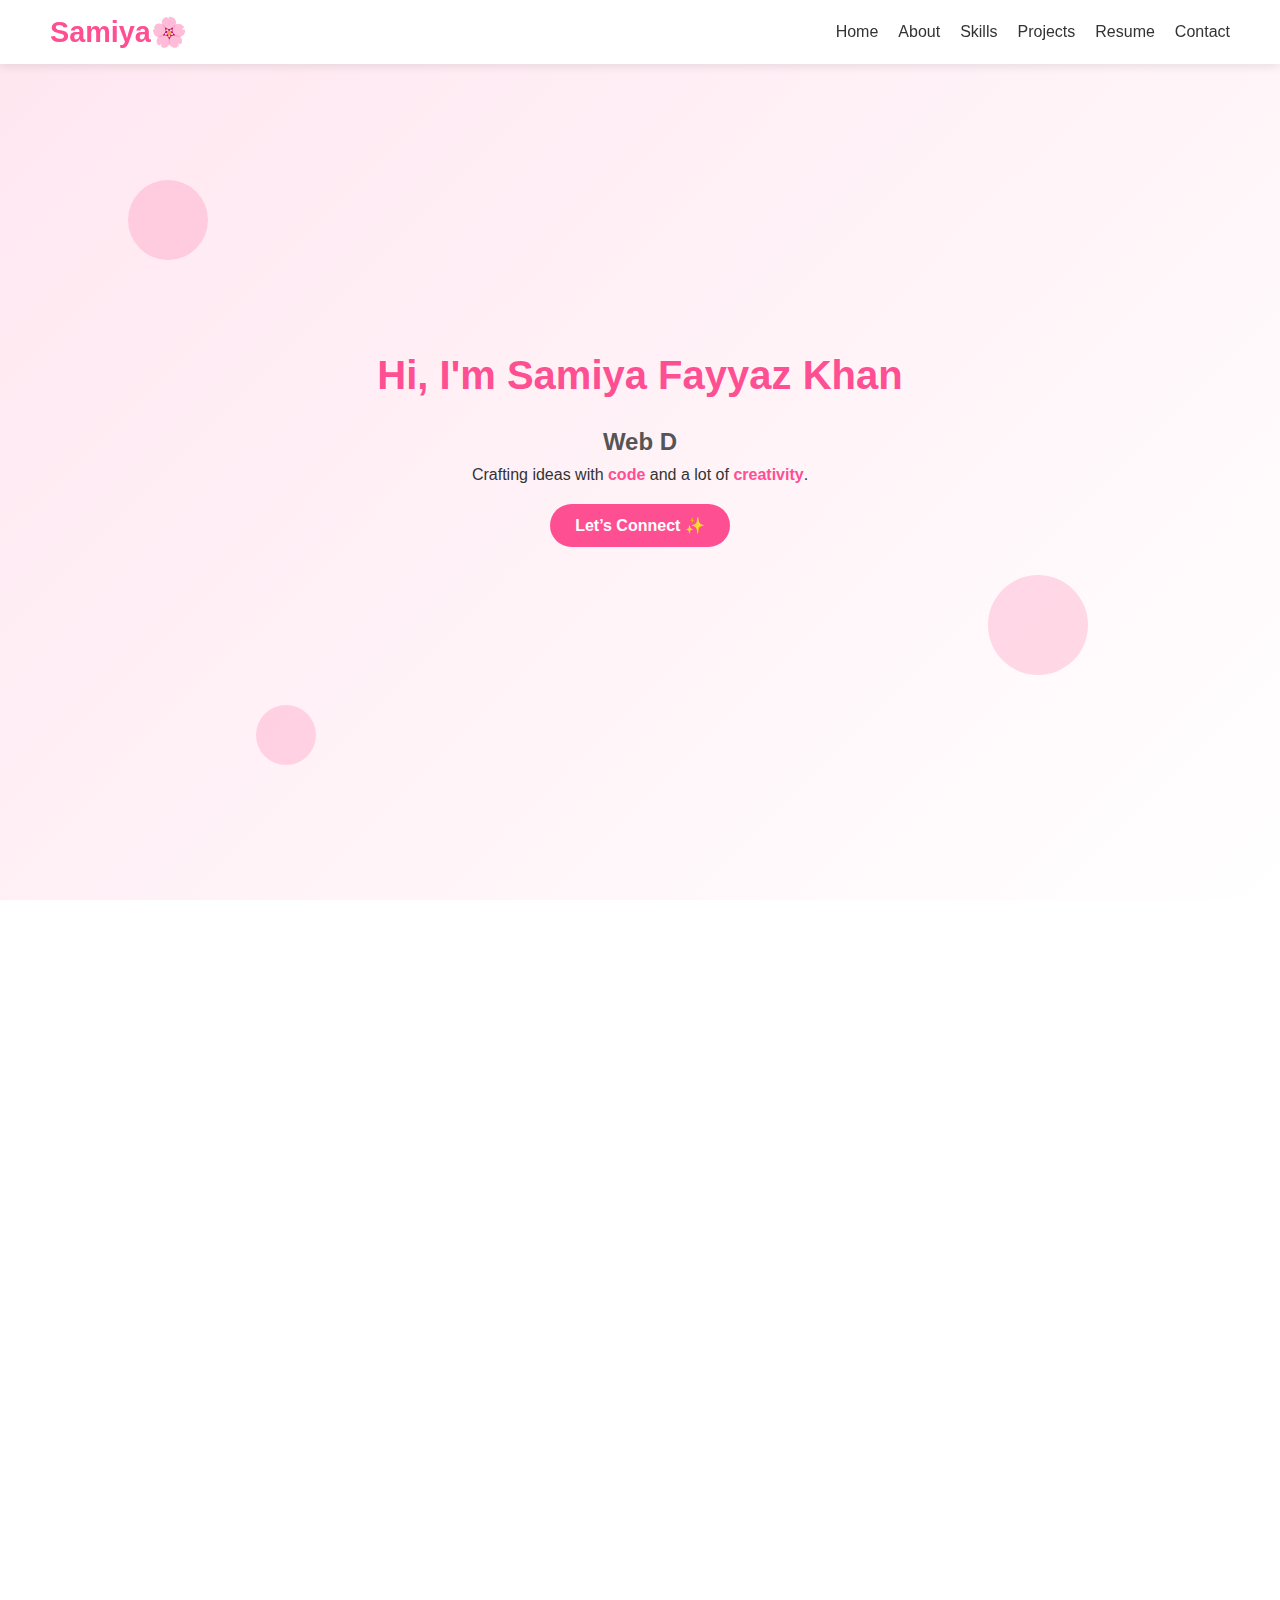
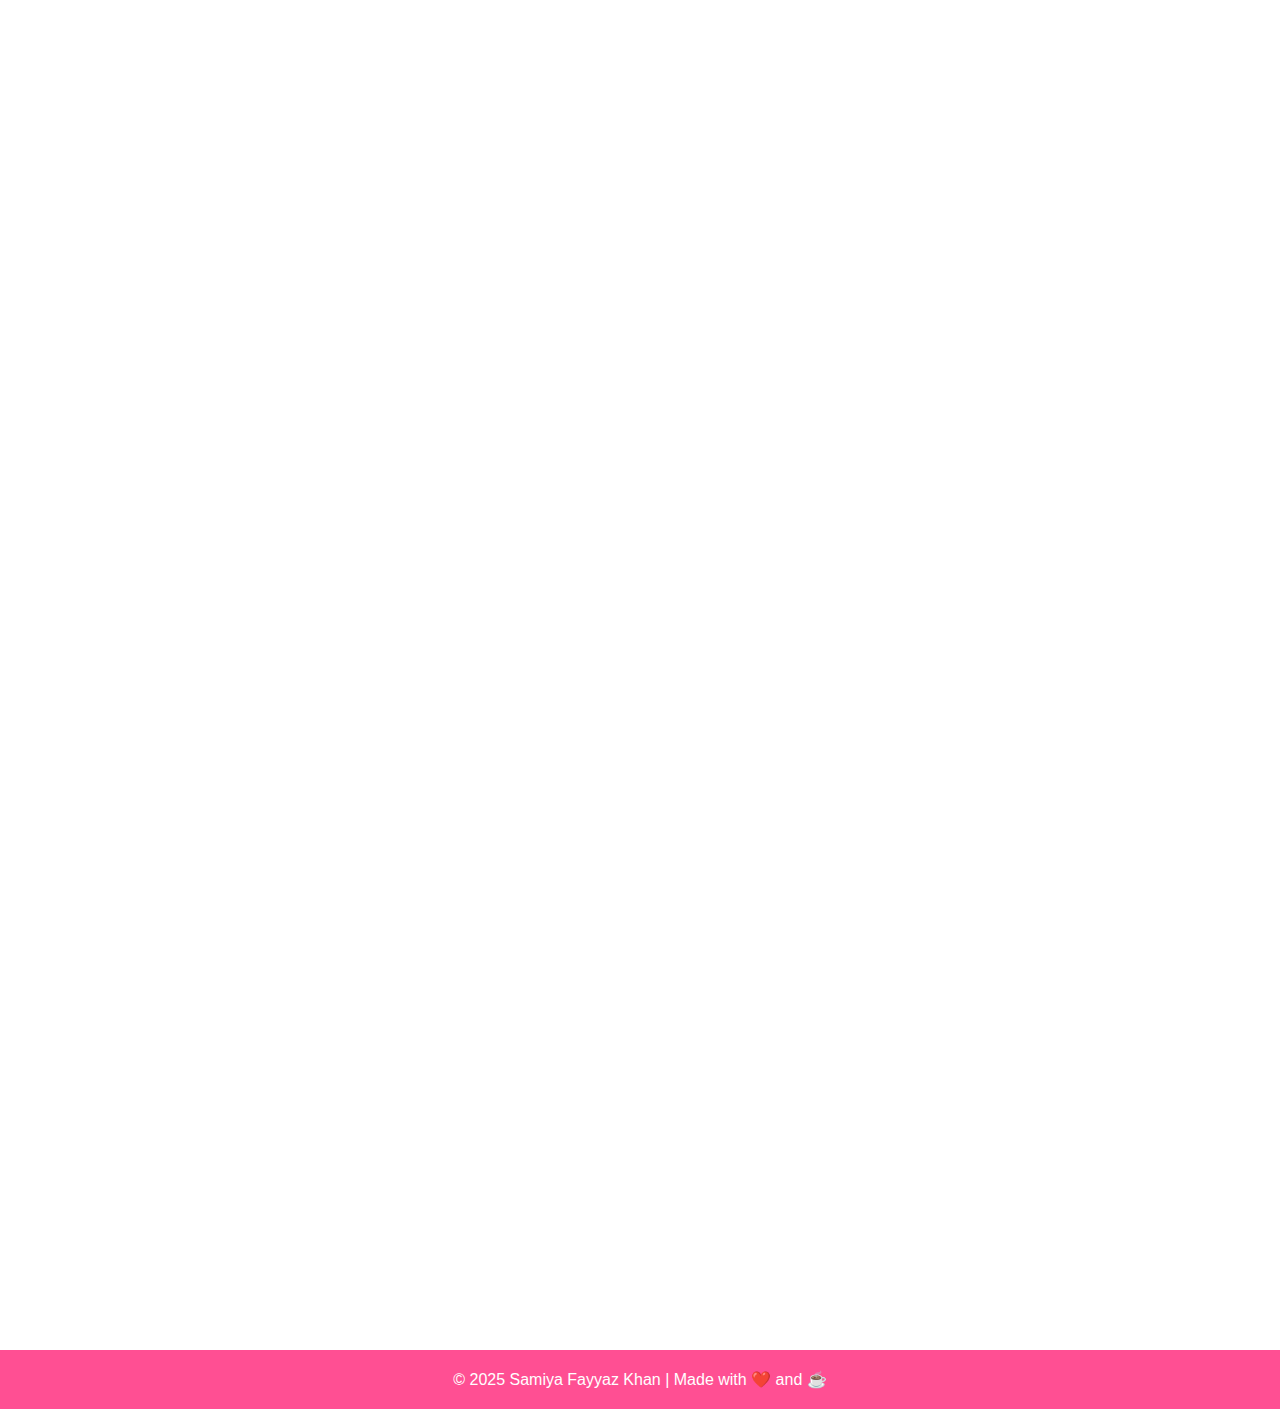
<file: index.html>
<!DOCTYPE html>
<html lang="en">
<head>
  <meta charset="UTF-8">
  <meta name="viewport" content="width=device-width, initial-scale=1.0">
  <title>Samiya's Portfolio</title>
  <link rel="stylesheet" href="style.css">
</head>
<body>

  <!-- Animated Background -->
  <div class="bg-animation">
    <span></span><span></span><span></span><span></span>
    <span></span><span></span><span></span><span></span>
  </div>

  <!-- Header/Navbar -->
  <header>
    <nav class="navbar">
      <h1 class="logo">Samiya🌸</h1>
      <ul class="nav-links" id="navLinks">
        <li><a href="#home">Home</a></li>
        <li><a href="#about">About</a></li>
        <li><a href="#skills">Skills</a></li>
        <li><a href="#projects">Projects</a></li>
        <li><a href="#resume">Resume</a></li>
        <li><a href="#contact">Contact</a></li>
      </ul>
      <div class="hamburger" id="hamburger">&#9776;</div>
    </nav>
  </header>

  <!-- Home Section -->
  <section id="home" class="section home">
    <div class="home-content">
      <h2>Hi, I'm <span class="highlight">Samiya Fayyaz Khan</span></h2>
      <h3 class="typing"></h3>
      <p>Crafting ideas with <span class="highlight">code</span> and a lot of <span class="highlight">creativity</span>.</p>
      <a href="#contact" class="btn">Let’s Connect ✨</a>
    </div>
    <div class="floating-shapes">
      <div class="shape shape1"></div>
      <div class="shape shape2"></div>
      <div class="shape shape3"></div>
    </div>
  </section>

  <!-- About Section -->
  <section id="about" class="section about reveal reveal-left">
  <h2>About Me</h2>
  <div class="about-content">
    <div class="profile-card">
      <img src="profile.jpeg" alt="Samiya Fayyaz Khan">
      <h3>Samiya Fayyaz Khan</h3>
      <p>BCA Student | Web Developer | Tech Enthusiast</p>
      <div class="hobbies">
        <span>🎵 Music Lover</span>
        <span>🍜 Cooking Enthusiast</span>
        <span>💻 Coding Geek</span>
      </div>
      <p class="fun-fact">Fun Fact: I love experimenting with new recipes while listening to my favorite songs!</p>
    </div>
    <div class="about-text">
      <p>
        Hi! I’m <strong>Samiya Fayyaz Khan</strong>, a passionate BCA student from Pune, Maharashtra. I love exploring technology, creating websites, and bringing ideas to life with code and design. 💻✨
      </p>
      <p>
        My journey started with curiosity for computers, and since then I’ve been learning <strong>HTML, CSS, JavaScript, Python, SQL</strong>, creating small projects, and sharing knowledge with friends. I strive to build solutions that are both functional and delightful.
      </p>
      <p>
        I’m also a firm believer in continuous improvement, teamwork, and spreading positivity. Let’s create something amazing together! 🌸
      </p>
    </div>
  </div>
</section>


  <!-- Skills Section -->
  <section id="skills" class="section skills reveal reveal-up">
  <h2>My Skills</h2>
  
  <div class="skills-container">
    
    <!-- Skill 1 -->
    <div class="skill-circle" data-skill="90">
      <svg>
        <circle cx="60" cy="60" r="50"></circle>
        <circle cx="60" cy="60" r="50"></circle>
      </svg>
      <h3>🌸HTML</h3>
      <div class="skill-percent">0%</div>
    </div>
    
    <!-- Skill 2 -->
    <div class="skill-circle" data-skill="85">
      <svg>
        <circle cx="60" cy="60" r="50"></circle>
        <circle cx="60" cy="60" r="50"></circle>
      </svg>
      <h3>💐CSS</h3>
      <div class="skill-percent">0%</div>
    </div>
    
    <!-- Skill 3 -->
    <div class="skill-circle" data-skill="75">
      <svg>
        <circle cx="60" cy="60" r="50"></circle>
        <circle cx="60" cy="60" r="50"></circle>
      </svg>
      <h3>✨JavaScript</h3>
      <div class="skill-percent">0%</div>
    </div>
    
    <!-- Skill 4 -->
    <div class="skill-circle" data-skill="70">
      <svg>
        <circle cx="60" cy="60" r="50"></circle>
        <circle cx="60" cy="60" r="50"></circle>
      </svg>
      <h3>⚡Python</h3>
      <div class="skill-percent">0%</div>
    </div>

    <div class="skill-circle" data-skill="90">
      <svg>
        <circle cx="60" cy="60" r="50"></circle>
        <circle cx="60" cy="60" r="50"></circle>
      </svg>
      <h3>🗄SQL</h3>
      <div class="skill-percent">0%</div>
    </div>

    <div class="skill-circle" data-skill="60">
      <svg>
        <circle cx="60" cy="60" r="50"></circle>
        <circle cx="60" cy="60" r="50"></circle>
      </svg>
      <h3>🌷React JS</h3>
      <div class="skill-percent">0%</div>
    </div>

  </div>

  <div class="bubbles"></div>
</section>


  <!-- Projects Section -->
  <section id="projects" class="section projects reveal reveal-up">
    <h2>My Projects</h2>
    <div class="project-grid">
      <div class="project-card">
        <h1>✨ Portfolio Website</h1>
        <p>Interactive personal portfolio website showcasing projects, skills, and contact information. .</p>
        <a href="index.html" class="btn">View Project</a>
    </div>
      <div class="project-card">
      <h3>📲Hostel Allocation System</h3>
      <p>Web-based system for managing hostel allocations, including room assignments, student details, and availability tracking.</p>
      <a href="c:\Users\04sam\OneDrive\Desktop\hostel management" class="btn">View Project</a>
    </div>
      
    </div>
  </section>

  <section id="resume" class="section resume reveal reveal-up">
  <h2>My Resume</h2>
  
  <p style="text-align:center; margin-bottom:20px;">
    You can view or download my resume here:
  </p>
  
  <div style="text-align:center;">
    <a href="resume.jpg" target="_blank" class="btn">
      View / Download Resume
    </a>
  </div>
</section>


  <!-- Contact Section -->
   <section id="contact" class="section contact reveal reveal-up">
    <h2>Contact Me</h2>
    
    <form id="contact-form">
      <input type="text" name="user_name" placeholder="Your Name" required>
      <input type="email" name="user_email" placeholder="Your Email" required>
      <textarea name="message" placeholder="Your Message" required></textarea>
      <button type="submit">Send Message 💌</button>
    </form>
  </section>

  <!-- Footer -->
  <footer>
    <p>© 2025 Samiya Fayyaz Khan | Made with ❤️ and ☕</p>
  </footer>

  <script src="script.js"></script>
  
  <script src="https://cdn.emailjs.com/dist/email.min.js"></script>
<script>
  (function(){
    emailjs.init("XHJ1EVQ82PRStppS2"); // replace with your User ID
  })();
</script>

</body>
</html>
</file>
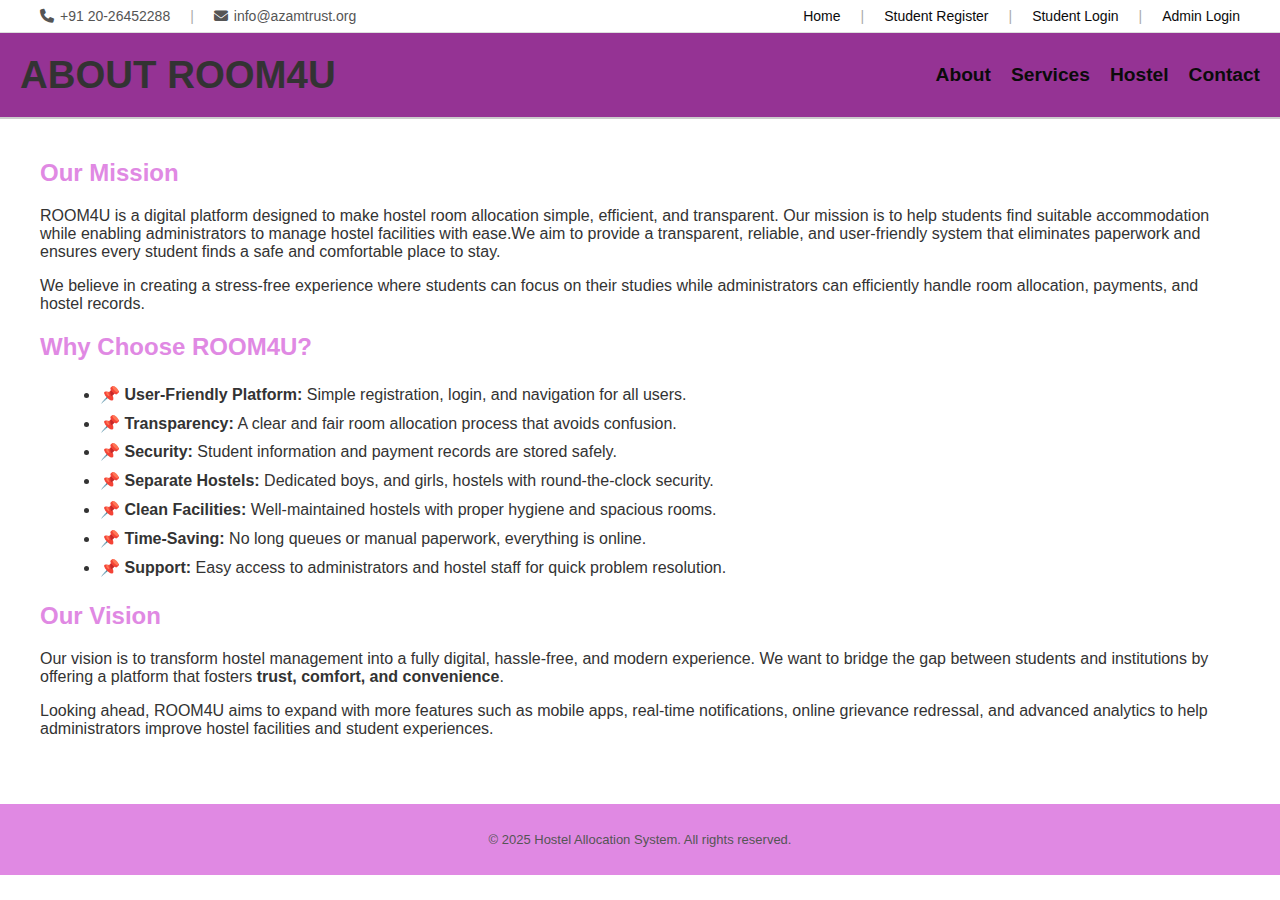
<file: about.html>
<!DOCTYPE html>
<html lang="en">
<head>
  <meta charset="UTF-8">
  <title>About - ROOM4U</title>
  <link rel="stylesheet" href="about.css">
  <!-- Font Awesome -->
  <link rel="stylesheet" href="https://cdnjs.cloudflare.com/ajax/libs/font-awesome/6.5.0/css/all.min.css">
</head>
<body>

  <!-- Top Bar -->
  <div class="top-bar">
    <div class="top-left">
      <span><i class="fa fa-phone"></i> +91 20-26452288</span>
      <span class="divider">|</span>
      <span><i class="fa fa-envelope"></i> info@azamtrust.org</span>
    </div>
    <div class="top-right">
      <a href="index1.html">Home</a>
      <span class="divider">|</span>
      <a href="register.html">Student Register</a>
      <span class="divider">|</span>
      <a href="login.html">Student Login</a>
      <span class="divider">|</span>
      <a href="admin.html">Admin Login</a>
    </div>
  </div>

  <!-- Header -->
  <header class="site-header">
    <h1>ABOUT ROOM4U</h1>
    <nav class="main-nav">
    <ul>
      <li><a href="about.html">About</a></li>
      <li><a href="services.html">Services</a></li>
      <li><a href="hostel.html">Hostel</a></li>
      <li><a href="contact.html">Contact</a></li>
    </ul>
  </nav>
  </header>

  <!-- Main Content -->
  <section class="main-content">
    <h2>Our Mission</h2>
    <p>
      ROOM4U is a digital platform designed to make hostel room allocation simple, efficient, and transparent.
      Our mission is to help students find suitable accommodation while enabling administrators to manage hostel
      facilities with ease.We aim to provide a transparent, reliable, and user-friendly system that eliminates paperwork
      and ensures every student finds a safe and comfortable place to stay.
    </p>
    <p>
      We believe in creating a stress-free experience where students can focus on their studies while 
      administrators can efficiently handle room allocation, payments, and hostel records.
    </p>

    <h2>Why Choose ROOM4U?</h2>
    <ul>
      <li>📌 <b>User-Friendly Platform:</b> Simple registration, login, and navigation for all users.</li>
      <li>📌 <b>Transparency:</b> A clear and fair room allocation process that avoids confusion.</li>
      <li>📌 <b>Security:</b> Student information and payment records are stored safely.</li>
      <li>📌 <b>Separate Hostels:</b> Dedicated boys, and girls, hostels with round-the-clock security.</li>
      <li>📌 <b>Clean Facilities:</b> Well-maintained hostels with proper hygiene and spacious rooms.</li>
      <li>📌 <b>Time-Saving:</b> No long queues or manual paperwork, everything is online.</li>
      <li>📌 <b>Support:</b> Easy access to administrators and hostel staff for quick problem resolution.</li>
    </ul>

    <h2>Our Vision</h2>
    <p>
      Our vision is to transform hostel management into a fully digital, hassle-free, and modern experience. 
      We want to bridge the gap between students and institutions by offering a platform that fosters 
      <b>trust, comfort, and convenience</b>.
    </p>
    <p>
      Looking ahead, ROOM4U aims to expand with more features such as mobile apps, real-time notifications, 
      online grievance redressal, and advanced analytics to help administrators improve hostel facilities 
      and student experiences.
    </p>
  </section>

  <!-- Footer -->
  <footer>
    <p>&copy; 2025 Hostel Allocation System. All rights reserved.</p>
  </footer>

</body>
</html>
</file>
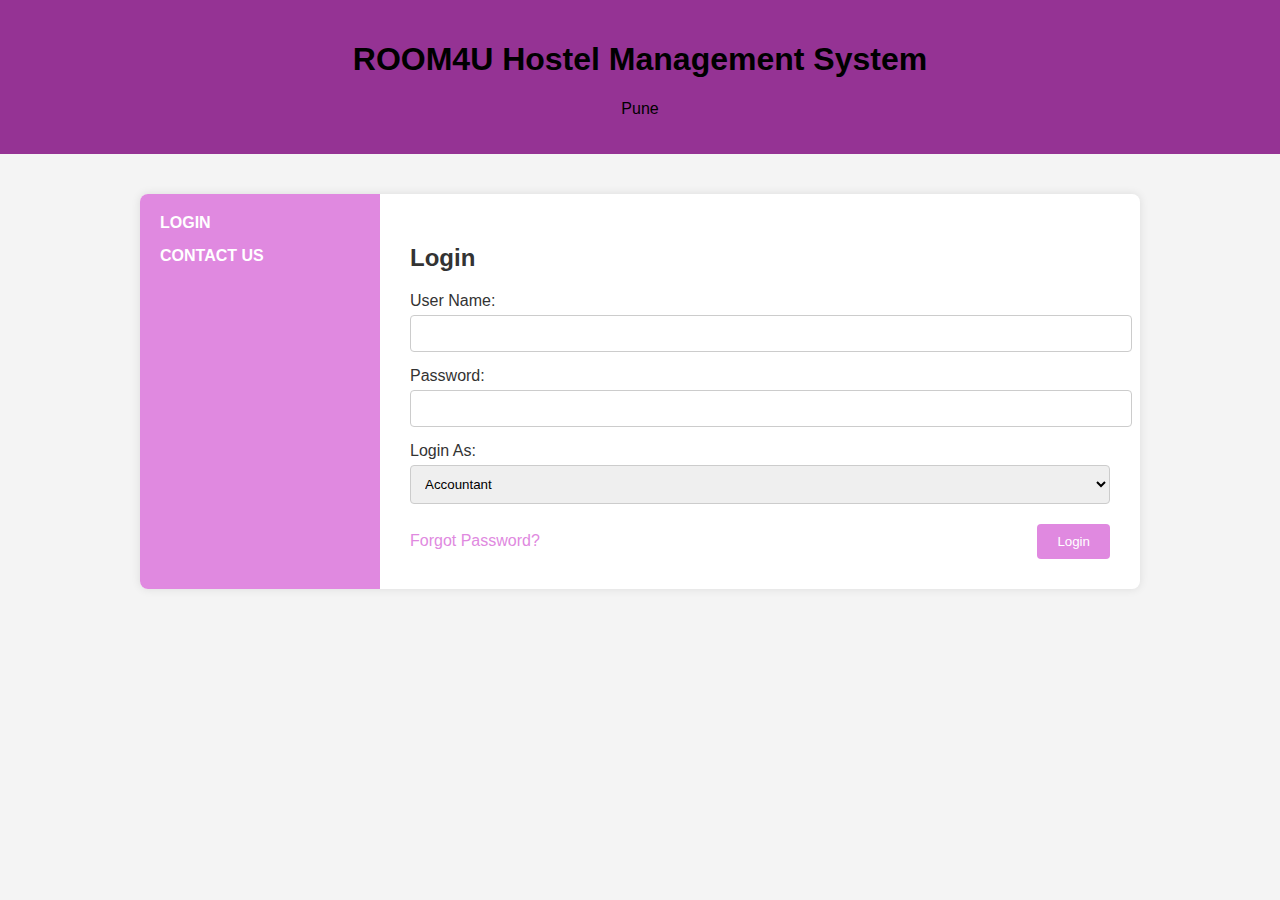
<file: admin.html>
<!DOCTYPE html>
<html lang="en">
<head>
  <meta charset="UTF-8" />
  <meta name="viewport" content="width=device-width, initial-scale=1.0" />
  <title>Staff Login </title>
  <link rel="stylesheet" href="admin.css" />
</head>
<body>
  <header>
    <h1>ROOM4U Hostel Management System</h1>
    <p> Pune</p>
  </header>

  <div class="container">
    <aside class="sidebar">
      <a href="admin.html">LOGIN</a>
      <a href="cont.html">CONTACT US</a>
    </aside>

    <main class="login-form">
      <h2>Login</h2>
      <form action="/login" method="POST">
        <label for="username">User Name:</label>
        <input type="text" id="username" name="username" required />

        <label for="password">Password:</label>
        <input type="password" id="password" name="password" required />

        <label for="role">Login As:</label>
        <select id="role" name="role">
          <option value="accountant">Accountant</option>
          <option value="admin">Admin</option>
          <option value="incharge">Incharge</option>
          <!-- Add other roles as needed -->
        </select>

        <div class="actions">
          <a href="forget.html">Forgot Password?</a>
          <button type="submit">Login</button>
        </div>
      </form>
    </main>
  </div>
</body>
</html>
</file>
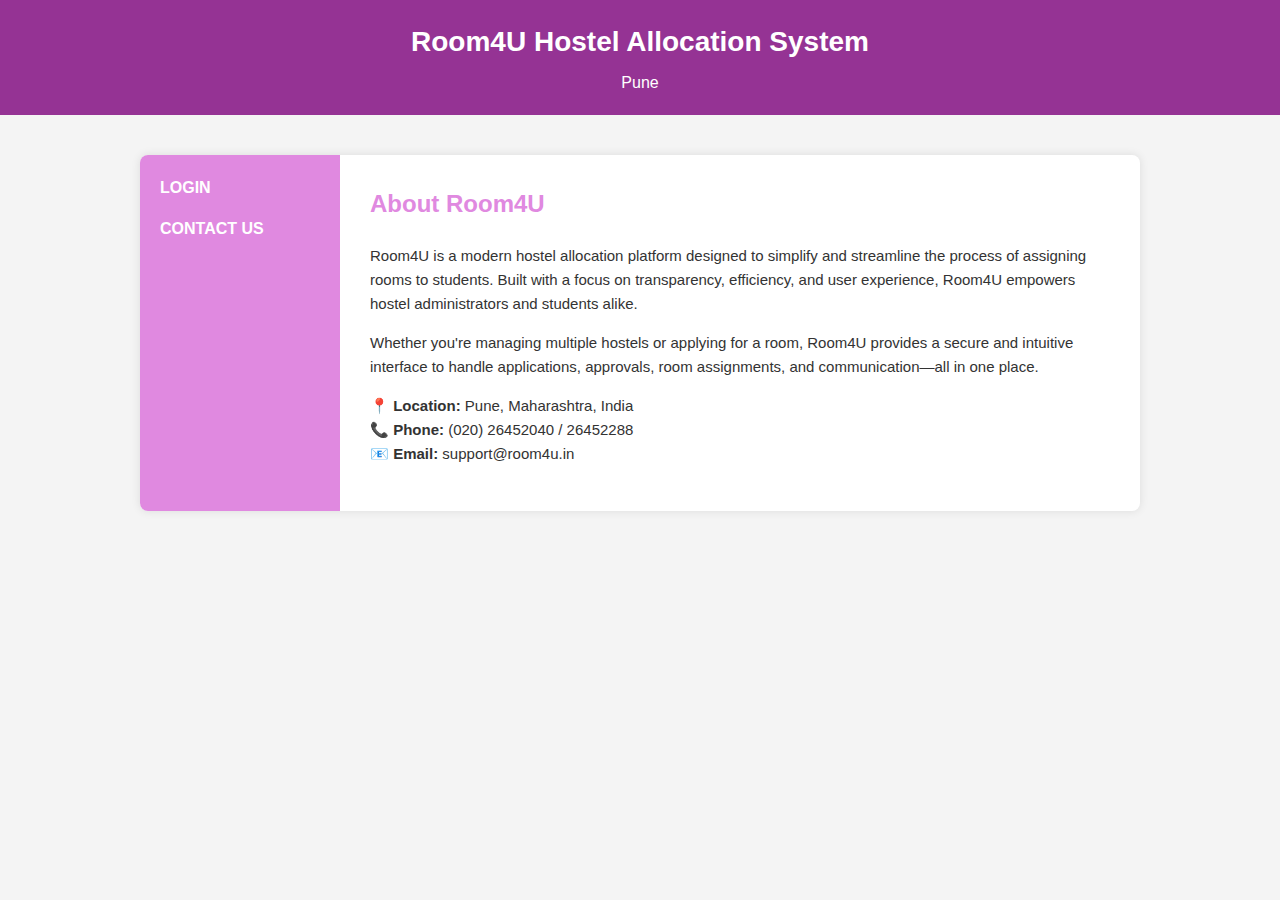
<file: cont.html>
<!DOCTYPE html>
<html lang="en">
<head>
  <meta charset="UTF-8" />
  <meta name="viewport" content="width=device-width, initial-scale=1.0" />
  <title>About | Room4U Hostel Allocation System</title>
  <link rel="stylesheet" href="cont.css" />
</head>
<body>
  <header>
    <h1>Room4U Hostel Allocation System</h1>
    <p>Pune</p>
  </header>

  <div class="container">
    <aside class="sidebar">
      <a href="admin.html">LOGIN</a>
      <a href="cont.html">CONTACT US</a>
    </aside>

    <main class="info-section">
      <h2>About Room4U</h2>
      <p>
        Room4U is a modern hostel allocation platform designed to simplify and streamline the process of assigning rooms to students. Built with a focus on transparency, efficiency, and user experience, Room4U empowers hostel administrators and students alike.
      </p>
      <p>
        Whether you're managing multiple hostels or applying for a room, Room4U provides a secure and intuitive interface to handle applications, approvals, room assignments, and communication—all in one place.
      </p>
      <p>
        📍 <strong>Location:</strong> Pune, Maharashtra, India<br />
        📞 <strong>Phone:</strong> (020) 26452040 / 26452288<br />
        📧 <strong>Email:</strong> support@room4u.in
      </p>
    </main>
  </div>
</body>
</html>
</file>
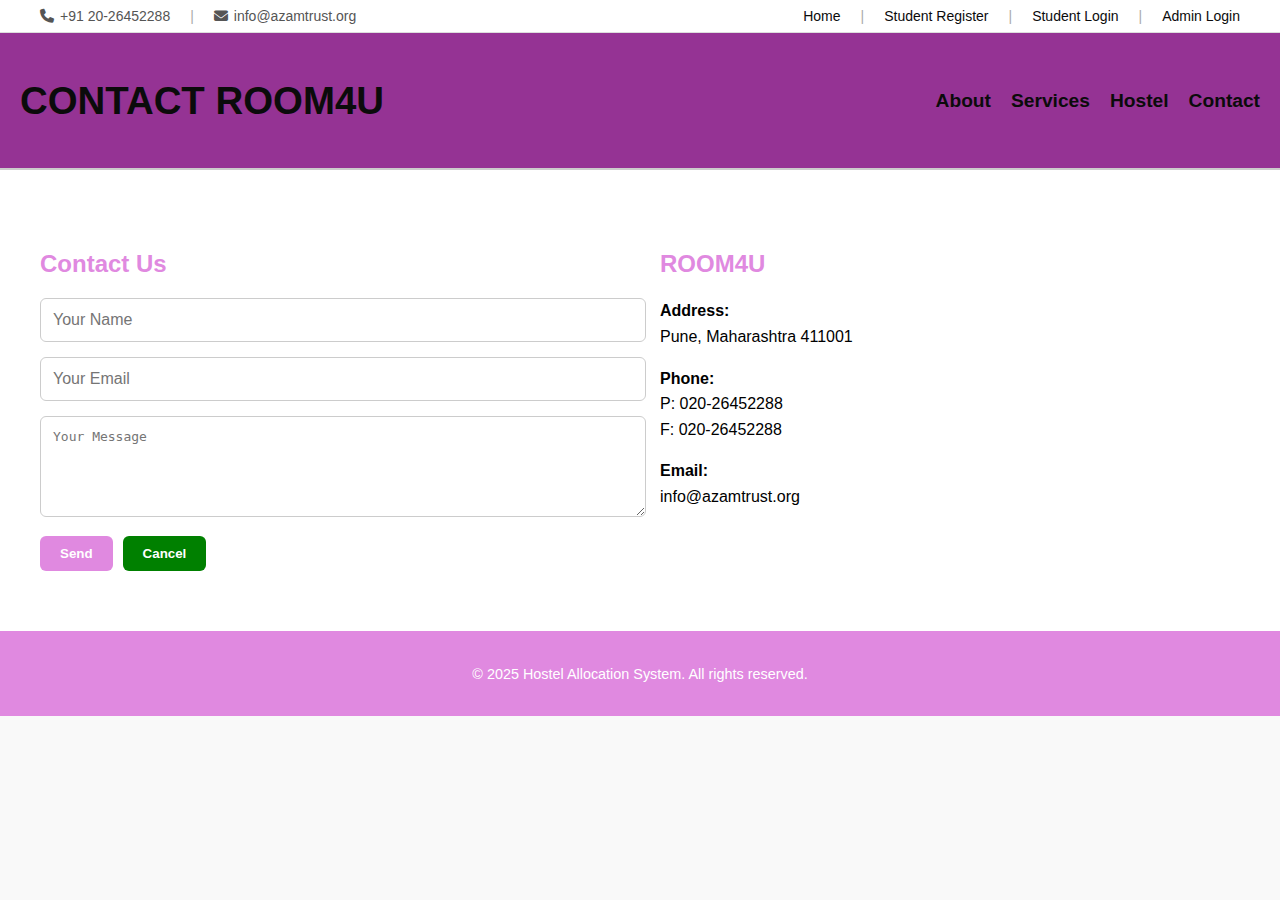
<file: contact.html>
<!DOCTYPE html>
<html lang="en">
<head>
  <meta charset="UTF-8">
  <title>Contact Us - ROOM4U</title>
  <link rel="stylesheet" href="contact.css">
  <link rel="stylesheet" href="https://cdnjs.cloudflare.com/ajax/libs/font-awesome/6.5.0/css/all.min.css">
</head>
<body>
  <!-- Top Bar -->
  <div class="top-bar">
    <div class="top-left">
      <span><i class="fa fa-phone"></i> +91 20-26452288</span>
      <span class="divider">|</span>
      <span><i class="fa fa-envelope"></i> info@azamtrust.org</span>
    </div>
    <div class="top-right">
      <a href="index1.html">Home</a>
      <span class="divider">|</span>
      <a href="register.html">Student Register</a>
      <span class="divider">|</span>
      <a href="login.html">Student Login</a>
      <span class="divider">|</span>
      <a href="admin.html">Admin Login</a>
    </div>
  </div>

  <!-- Header -->
  <header class="site-header">
    <h1>CONTACT ROOM4U</h1>
    <nav class="main-nav">
    <ul>
      <li><a href="about.html">About</a></li>
      <li><a href="services.html">Services</a></li>
      <li><a href="hostel.html">Hostel</a></li>
      <li><a href="contact.html">Contact</a></li>
    </ul>
  </nav>
  </header>

  <!-- Contact Section -->
  <section class="contact-section">
    <div class="contact-form">
      <h2>Contact Us</h2>
      <form>
        <input type="text" placeholder="Your Name" required>
        <input type="email" placeholder="Your Email" required>
        <textarea placeholder="Your Message" rows="5" required></textarea>
        <div class="form-buttons">
          <button type="submit">Send</button>
          <button type="reset" class="cancel">Cancel</button>
        </div>
      </form>
    </div>

    <div class="contact-details">
      <h2>ROOM4U</h2>
      <p><strong>Address:</strong><br>
        Pune, Maharashtra 411001
      </p>
      <p><strong>Phone:</strong><br>
        P: 020-26452288<br>
        F: 020-26452288
      </p>
      <p><strong>Email:</strong><br>
        info@azamtrust.org
      </p>
    </div>
  </section>

  <!-- Footer -->
  <footer>
    <p>&copy; 2025 Hostel Allocation System. All rights reserved.</p>
  </footer>

</body>
</html>
</file>
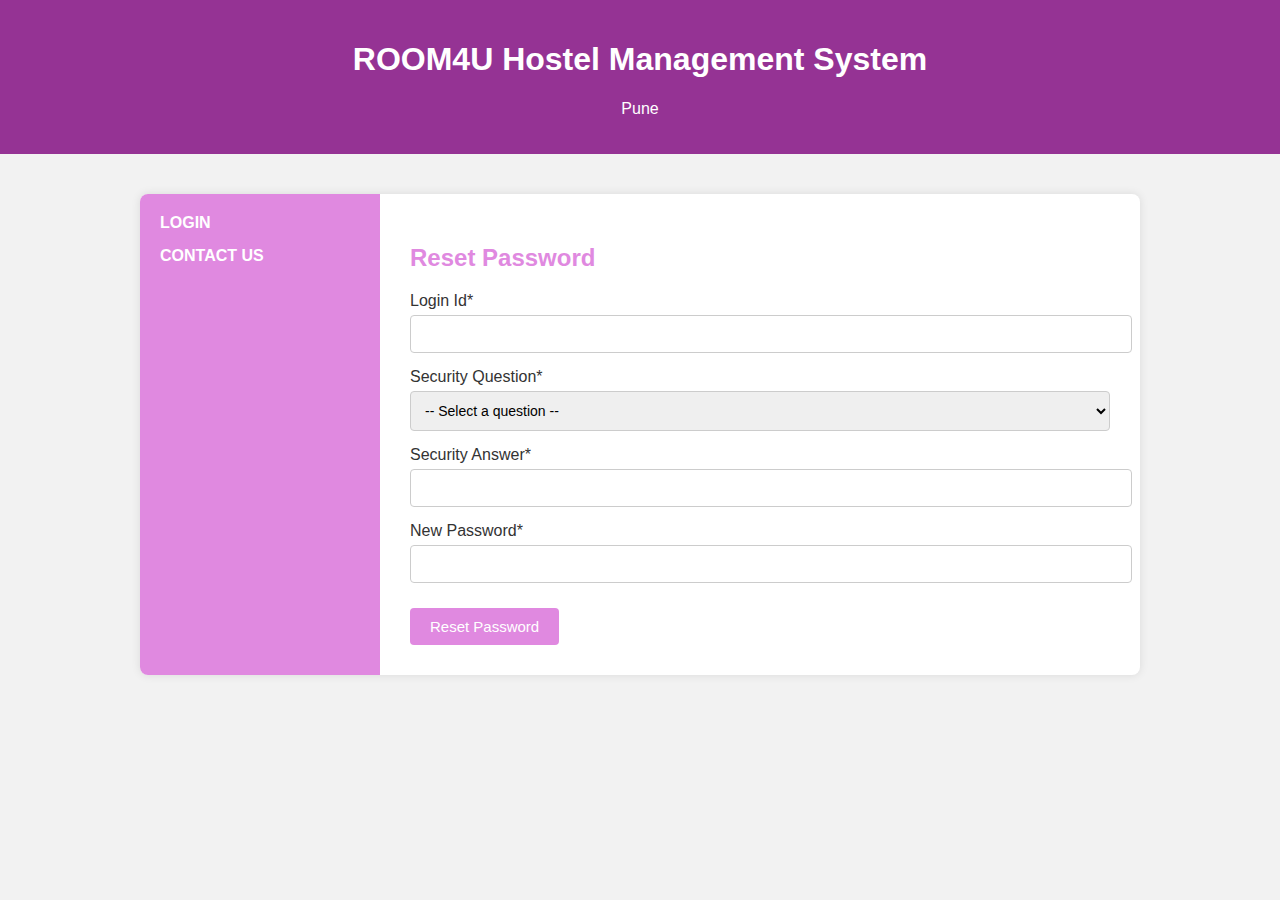
<file: forget.html>
<!DOCTYPE html>
<html lang="en">
<head>
  <meta charset="UTF-8" />
  <meta name="viewport" content="width=device-width, initial-scale=1.0" />
  <title>Reset Password</title>
  <link rel="stylesheet" href="forget.css" />
</head>
<body>
  <header>
    <h1>ROOM4U Hostel Management System</h1>
    <p> Pune</p>
  </header>

  <div class="container">
    <aside class="sidebar">
      <a href="admin.html">LOGIN</a>
      <a href="cont.html">CONTACT US</a>
    </aside>

    <main class="form-section">
      <h2>Reset Password</h2>
      <form action="/reset-password" method="POST">
        <label for="loginId">Login Id*</label>
        <input type="text" id="loginId" name="loginId" required />

        <label for="securityQuestion">Security Question*</label>
        <select id="securityQuestion" name="securityQuestion" required>
          <option value="">-- Select a question --</option>
          <option value="pet">What is your pet's name?</option>
          <option value="school">What was your first school?</option>
          <option value="mother">What is your mother's maiden name?</option>
        </select>

        <label for="securityAnswer">Security Answer*</label>
        <input type="text" id="securityAnswer" name="securityAnswer" required />

        <label for="newPassword">New Password*</label>
        <input type="password" id="newPassword" name="newPassword" required />

        <button type="submit">Reset Password</button>
      </form>
    </main>
  </div>
</body>
</html>
</file>
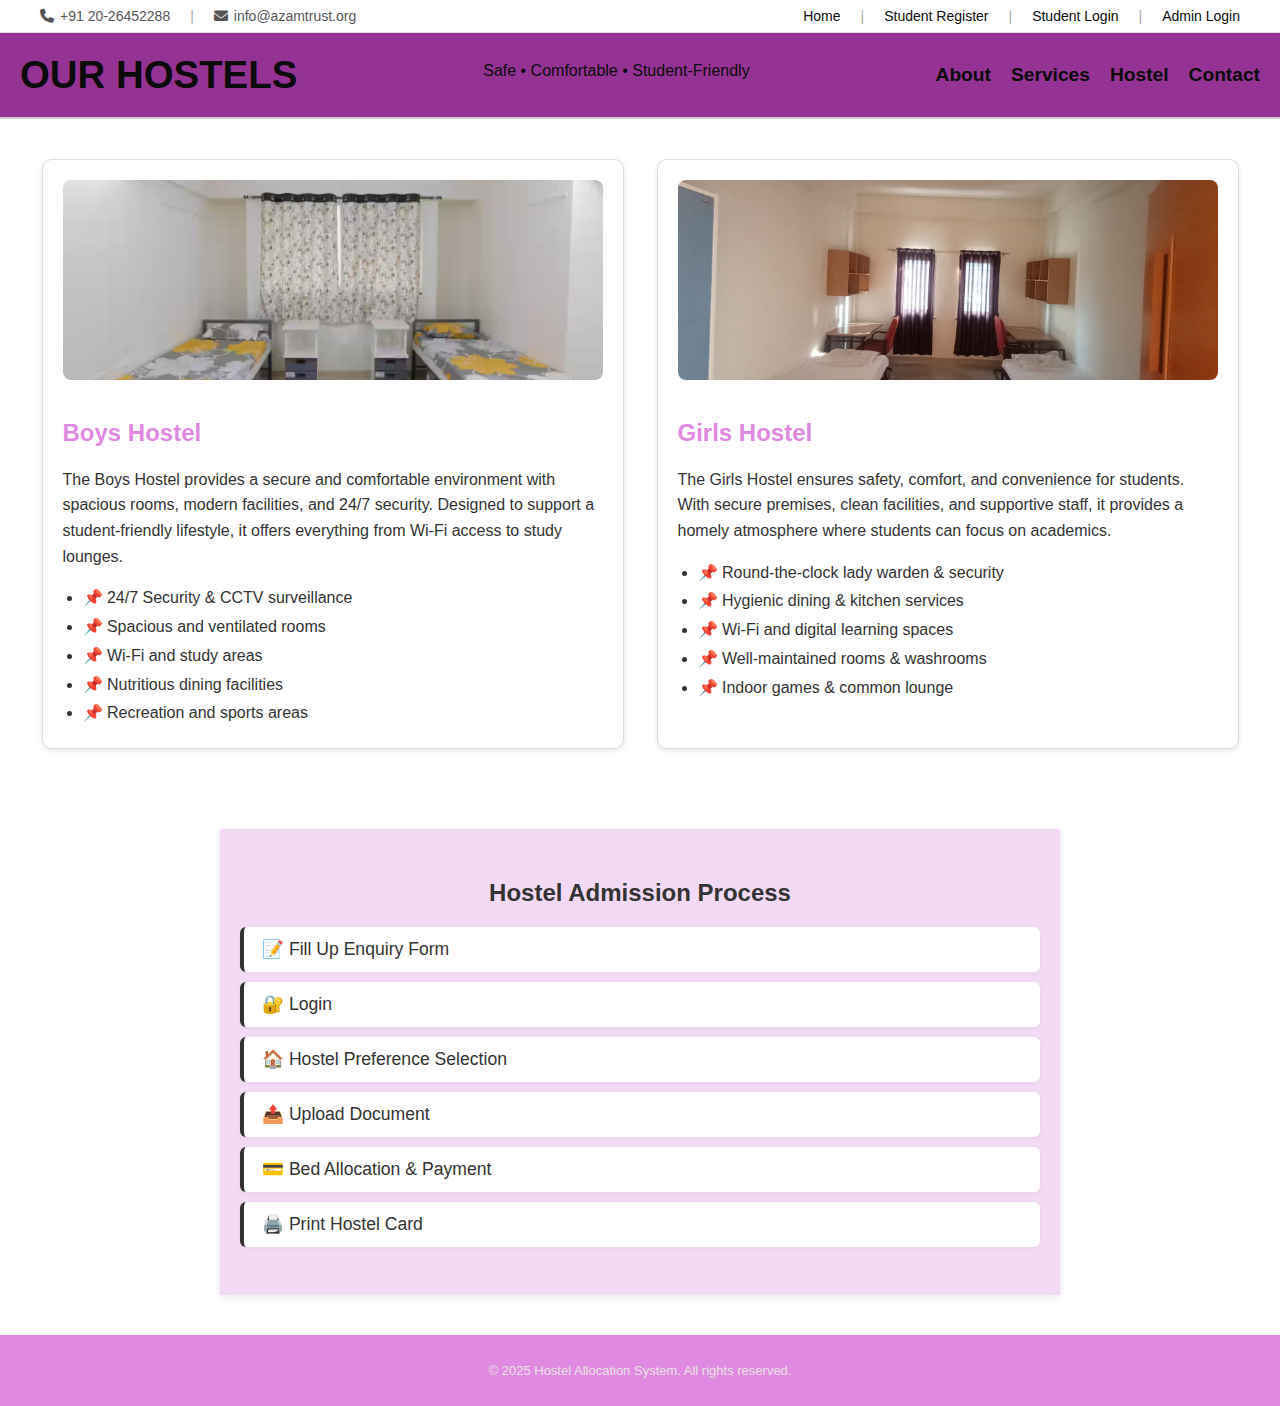
<file: hostel.html>
<!DOCTYPE html>
<html lang="en">
<head>
  <meta charset="UTF-8">
  <title>Hostels - ROOM4U</title>
  <link rel="stylesheet" href="hostel.css">
  <!-- Font Awesome -->
  <link rel="stylesheet" href="https://cdnjs.cloudflare.com/ajax/libs/font-awesome/6.5.0/css/all.min.css">
</head>
<body>

  <!-- Top Bar -->
  <div class="top-bar">
    <div class="top-left">
      <span><i class="fa fa-phone"></i> +91 20-26452288</span>
      <span class="divider">|</span>
      <span><i class="fa fa-envelope"></i> info@azamtrust.org</span>
    </div>
    <div class="top-right">
      <a href="index1.html">Home</a>
      <span class="divider">|</span>
      <a href="register.html">Student Register</a>
      <span class="divider">|</span>
      <a href="login.html">Student Login</a>
      <span class="divider">|</span>
      <a href="admin.html">Admin Login</a>
    </div>
  </div>

  <!-- Header -->
  <header class="site-header">
    <h1>OUR HOSTELS</h1>
    <p>Safe • Comfortable • Student-Friendly</p>
    <nav class="main-nav">
    <ul>
      <li><a href="about.html">About</a></li>
      <li><a href="services.html">Services</a></li>
      <li><a href="hostel.html">Hostel</a></li>
      <li><a href="contact.html">Contact</a></li>
    </ul>
  </nav>
  </header>

  <!-- Main Content -->
  <section class="hostel-section">
    <!-- Boys Hostel -->
    <div class="hostel-card">
      <img src="boys-hostel.jpg" alt="Boys Hostel">
      <h2>Boys Hostel</h2>
      <p>
        The Boys Hostel provides a secure and comfortable environment with spacious rooms, 
        modern facilities, and 24/7 security. Designed to support a student-friendly lifestyle,
        it offers everything from Wi-Fi access to study lounges.
      </p>
      <ul>
        <li>📌 24/7 Security & CCTV surveillance</li>
        <li>📌 Spacious and ventilated rooms</li>
        <li>📌 Wi-Fi and study areas</li>
        <li>📌 Nutritious dining facilities</li>
        <li>📌 Recreation and sports areas</li>
      </ul>
    </div>

    <!-- Girls Hostel -->
    <div class="hostel-card">
      <img src="girls-hostel.jpg" alt="Girls Hostel">
      <h2>Girls Hostel</h2>
      <p>
        The Girls Hostel ensures safety, comfort, and convenience for students. 
        With secure premises, clean facilities, and supportive staff, 
        it provides a homely atmosphere where students can focus on academics.
      </p>
      <ul>
        <li>📌 Round-the-clock lady warden & security</li>
        <li>📌 Hygienic dining & kitchen services</li>
        <li>📌 Wi-Fi and digital learning spaces</li>
        <li>📌 Well-maintained rooms & washrooms</li>
        <li>📌 Indoor games & common lounge</li>
      </ul>
    </div>
  </section>

  <section class="admission-process">
  <h2>Hostel Admission Process</h2>
  <ol>
    <li>📝 Fill Up Enquiry Form</li>
    <li>🔐 Login</li>
    <li>🏠 Hostel Preference Selection</li>
    <li>📤 Upload Document</li>
    <li>💳 Bed Allocation & Payment</li>
    <li>🖨️ Print Hostel Card</li>
  </ol>
</section>

  <!-- Footer -->
  <footer>
    <p>&copy; 2025 Hostel Allocation System. All rights reserved.</p>
  </footer>

</body>
</html>
</file>
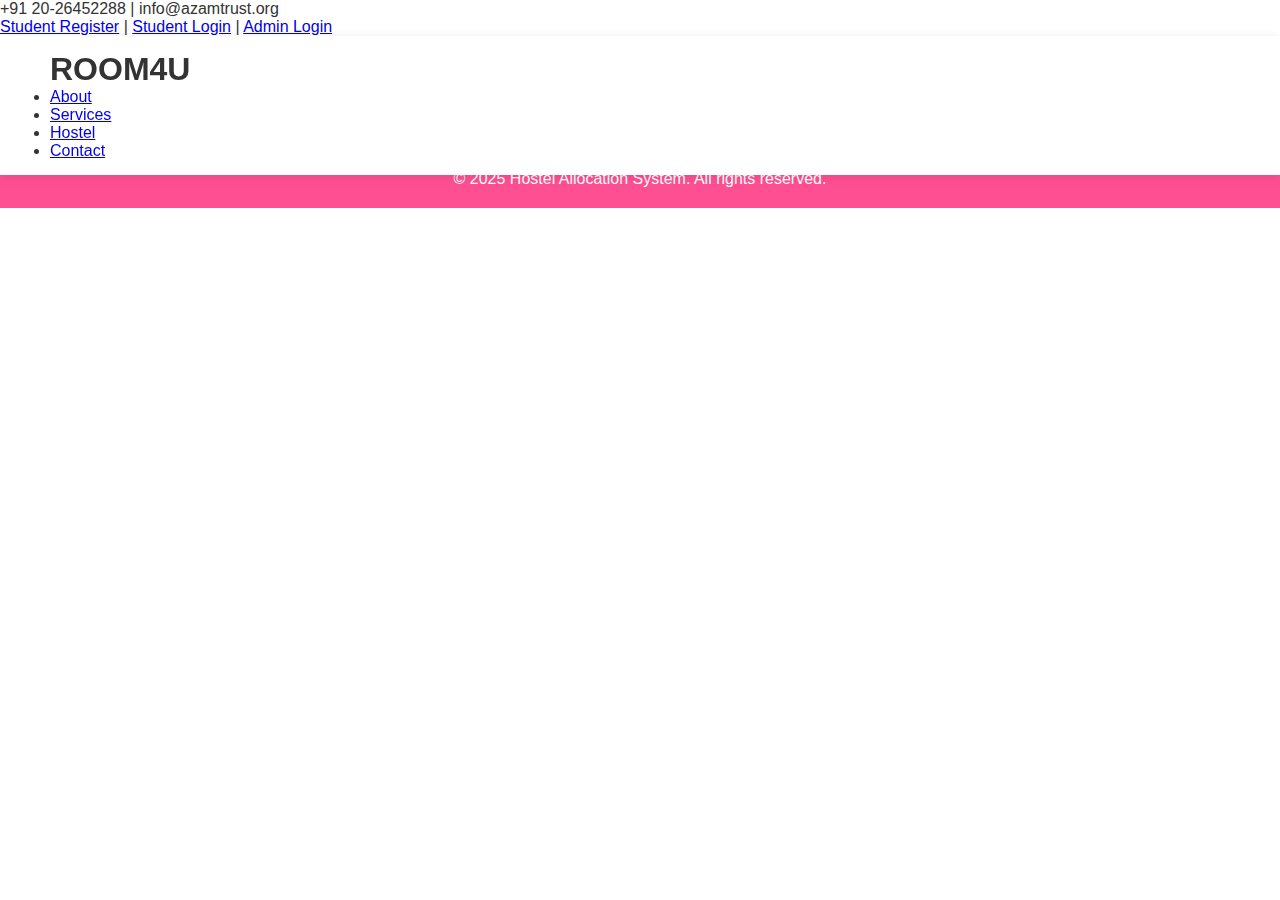
<file: index1.html>
<!DOCTYPE html>
<html lang="en">
<head>
    <meta charset="UTF-8">
    <title>ROOM4U</title>
    <link rel="stylesheet" href="style.css"> 
</head>
<body>

    <div class="top-bar">
    <div class="top-left">
      <span><i class="fa fa-phone"></i> +91 20-26452288</span>
      <span class="divider">|</span>
      <span><i class="fa fa-envelope"></i> info@azamtrust.org</span>
    </div>
    <div class="top-right">
      <a href="register.html">Student Register</a>
      <span class="divider">|</span>
      <a href="login.html">Student Login</a>
      <span class="divider">|</span>
      <a href="admin.html">Admin Login</a>
    </div>
  </div>

    <header class="site-header">
  <h1>ROOM4U</h1>
  <nav class="main-nav">
    <ul>
      <li><a href="about.html">About</a></li>
      <li><a href="services.html">Services</a></li>
      <li><a href="hostel.html">Hostel</a></li>
      <li><a href="contact.html">Contact</a></li>
    </ul>
  </nav>
</header>
        
    

    <section class="main-content">
        <h2>About the System</h2>
        <p><b>This system helps students apply for hostel rooms and lets administrators manage room allocation, payments, and records.
            There are boys and girls hostelites who stay in separate hostels with round the clock security in clean and well maintained spacious buildings.
        </b></p>
        
    </section>

    <footer>
        <p>&copy; 2025 Hostel Allocation System. All rights reserved.</p>
    </footer>
</body>
</html>
</file>
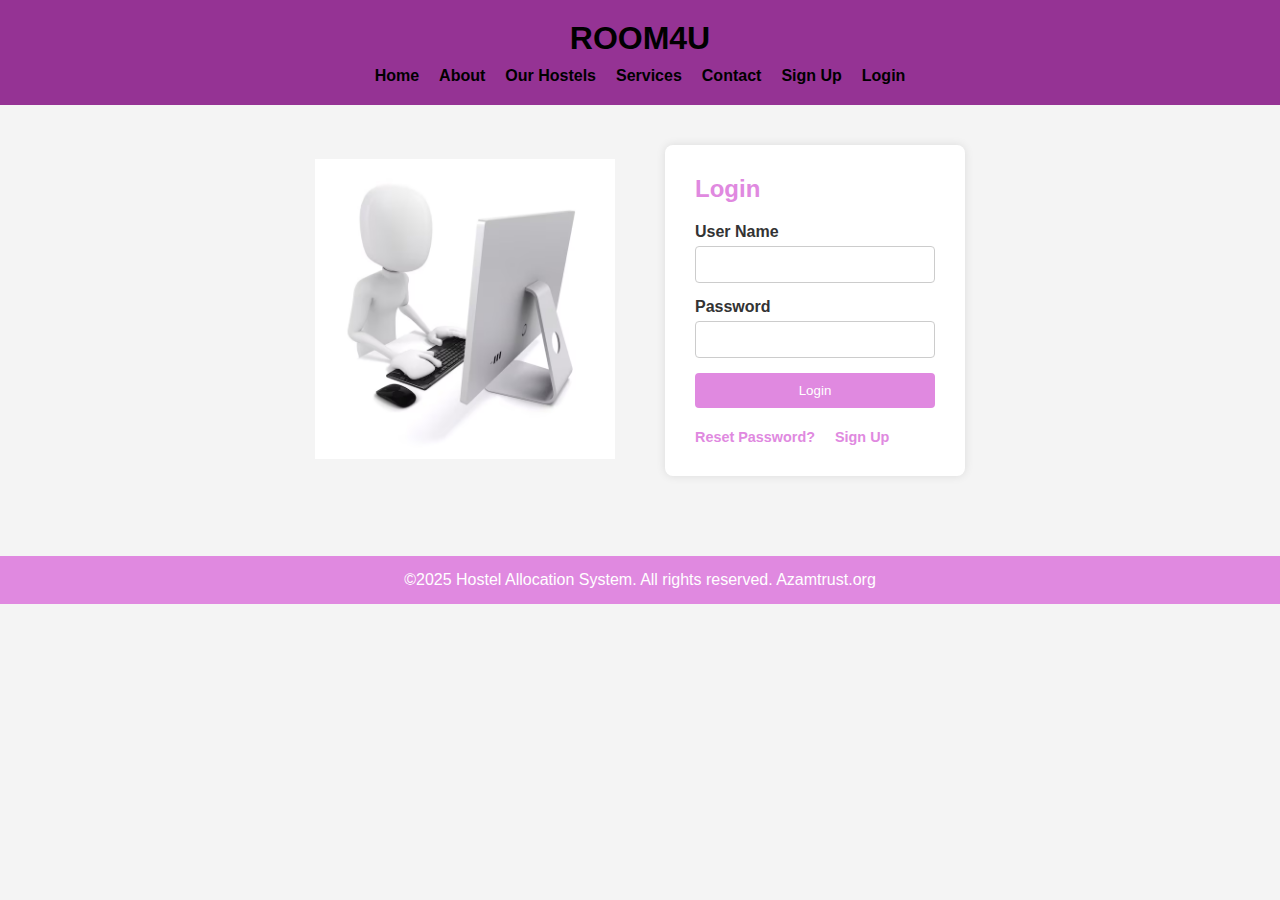
<file: login.html>
<!DOCTYPE html>
<html lang="en">
<head>
    <meta charset="UTF-8">
    <meta name="viewport" content="width=device-width, initial-scale=1.0">
    <title> Login</title>
    <link rel="stylesheet" href="login.css">
</head>
<body>
    <header>
        <h1>ROOM4U</h1>
        <nav>
            <ul>
                <li><a href="index1.html">Home</a></li>
                <li><a href="about.html">About</a></li>
                <li><a href="hostel.html">Our Hostels</a></li>
                <li><a href="services.html">Services</a></li>
                <li><a href="contact.html">Contact</a></li>
                <li><a href="register.html">Sign Up</a></li>
                <li><a href="login.html">Login</a></li>
            </ul>
        </nav>
    </header>

    <main class="login-container">
        <div class="graphic">
            <img src="laptop-figure.png" alt="3D figure using laptop">
        </div>
        <div class="login-form">
            <h2>Login</h2>
            <form>
                <label for="username">User Name</label>
                <input type="text" id="username" name="username" required>

                <label for="password">Password</label>
                <input type="password" id="password" name="password" required>

                <button type="submit">Login</button>
                <div class="form-links">
                  <nav>
                  <ul>
                    <li><a href="reset.html">Reset Password?</a></li>
                    <li><a href="register.html">Sign Up</a></li>
                  </ul>
                  </nav>
                </div>
            </form>
        </div>
    </main>

    <footer>
        <p>©2025 Hostel Allocation System. All rights reserved. <a href="#">Azamtrust.org</a></p>
    </footer>
</body>
</html>
</file>
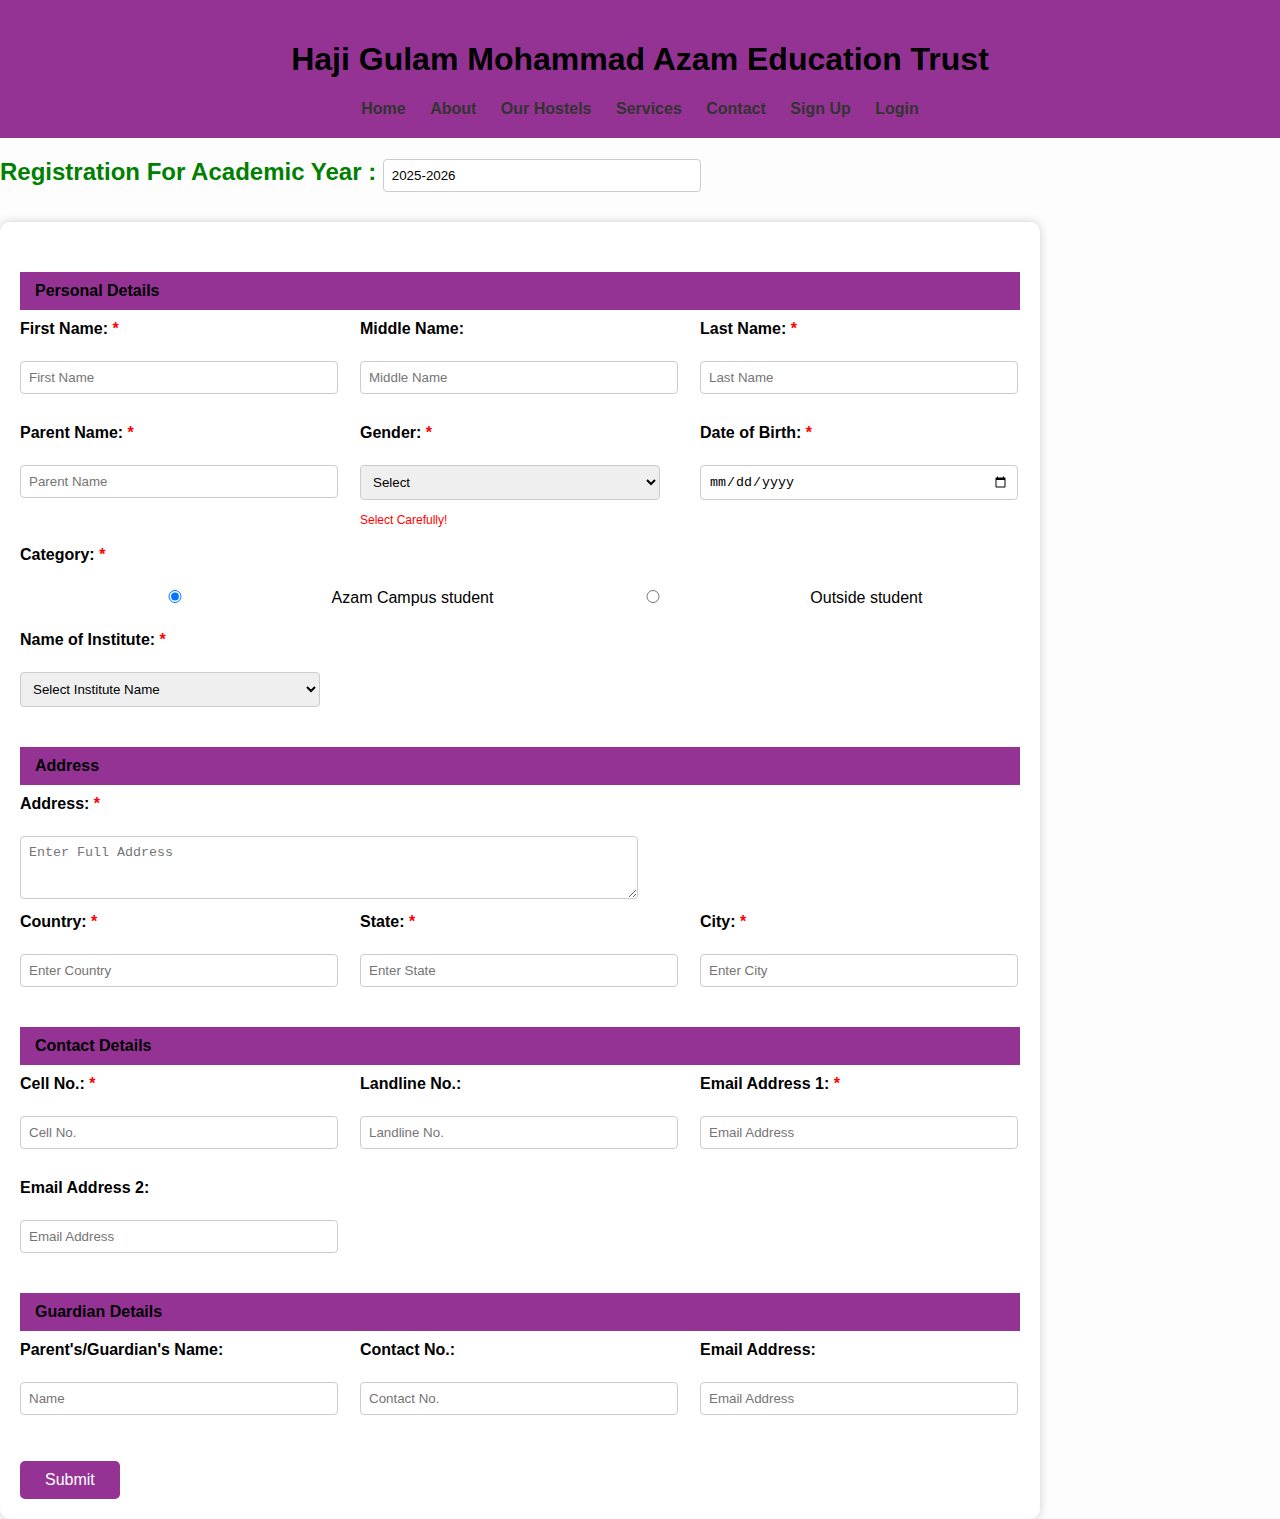
<file: register.html>
<!DOCTYPE html>
<html lang="en">
<head>
  <meta charset="UTF-8">
  <title>Hostel Registration Form</title>
  <link rel="stylesheet" href="style3.css">
</head>
<body>
  <div class="header">
  <h1>Haji Gulam Mohammad Azam Education Trust</h1>
  <nav>
    <a href="index1.html">Home</a>
    <a href="about.html">About</a>
    <a href="hostel.html">Our Hostels</a>
    <a href="services.html">Services</a>
    <a href="contact.html">Contact</a>
    <a href="register.html">Sign Up</a>
    <a href="login.html">Login</a>
  </nav>
</div>


  <h2>Registration For Academic Year : <input type="text" value="2025-2026" readonly></h2>

  <form>
    <div class="section-title">Personal Details</div>
    <div class="row">
      <div class="col">
        <label>First Name: <span class="required">*</span></label><br>
        <input type="text" placeholder="First Name">
      </div>
      <div class="col">
        <label>Middle Name:</label><br>
        <input type="text" placeholder="Middle Name">
      </div>
      <div class="col">
        <label>Last Name: <span class="required">*</span></label><br>
        <input type="text" placeholder="Last Name">
      </div>
      <div class="col">
        <label>Parent Name: <span class="required">*</span></label><br>
        <input type="text" placeholder="Parent Name">
      </div>
      <div class="col">
        <label>Gender: <span class="required">*</span></label><br>
        <select>
          <option>Select</option>
          <option>Male</option>
          <option>Female</option>
          <option>Other</option>
        </select>
        <br><span class="note">Select Carefully!</span>
      </div>
      <div class="col">
        <label>Date of Birth: <span class="required">*</span></label><br>
        <input type="date">
      </div>
    </div>

    <br>
    <label>Category: <span class="required">*</span></label><br>
    <input type="radio" name="category" checked> Azam Campus student
    <input type="radio" name="category"> Outside student

    <br><br>
    <label>Name of Institute: <span class="required">*</span></label><br>
    <select>
      <option>Select Institute Name</option>
      <option>Abeda Inamdar Senior College </option>
      <option>Fergusson College</option>
      <option>Poona College</option>
      <option>Arihant College</option>
      <option>Arhams College</option>
      <option>M.A.Dental College</option>
      <option>Modern College</option>
      <option>St.Vincent College</option>
    </select>

    <div class="section-title">Address</div>
    <div class="form-group">
      <label>Address: <span class="required">*</span></label><br>
      <textarea rows="3" cols="50" placeholder="Enter Full Address"></textarea>
    </div>

    <div class="row">
      <div class="col">
        <label>Country: <span class="required">*</span></label><br>
        <input type="text" placeholder="Enter Country">
      </div>
      <div class="col">
        <label>State: <span class="required">*</span></label><br>
        <input type="text" placeholder="Enter State">
      </div>
      <div class="col">
        <label>City: <span class="required">*</span></label><br>
        <input type="text" placeholder="Enter City">
      </div>
    </div>

    <div class="section-title">Contact Details</div>
    <div class="row">
      <div class="col">
        <label>Cell No.: <span class="required">*</span></label><br>
        <input type="text" placeholder="Cell No.">
      </div>
      <div class="col">
        <label>Landline No.:</label><br>
        <input type="text" placeholder="Landline No.">
      </div>
      <div class="col">
        <label>Email Address 1: <span class="required">*</span></label><br>
        <input type="email" placeholder="Email Address">
      </div>
      <div class="col">
        <label>Email Address 2:</label><br>
        <input type="email" placeholder="Email Address">
      </div>
    </div>

    <div class="section-title">Guardian Details</div>
    <div class="row">
      <div class="col">
        <label>Parent's/Guardian's Name:</label><br>
        <input type="text" placeholder="Name">
      </div>
      <div class="col">
        <label>Contact No.:</label><br>
        <input type="text" placeholder="Contact No.">
      </div>
      <div class="col">
        <label>Email Address:</label><br>
        <input type="email" placeholder="Email Address">
      </div>
    </div>

    <br><br>
    <button type="submit">Submit</button>
  </form>

</body>
</html>
</file>
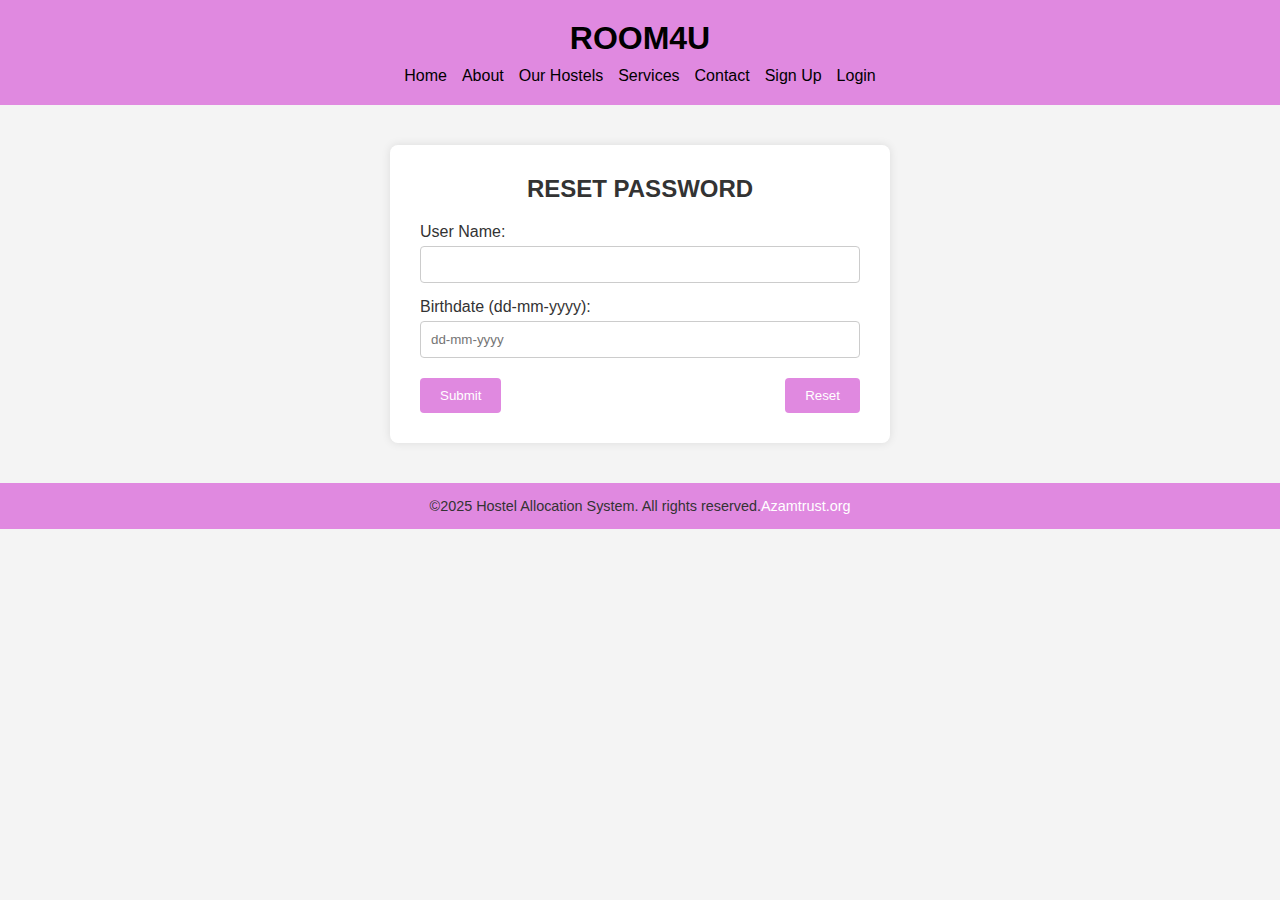
<file: reset.html>
<!DOCTYPE html>
<html lang="en">
<head>
  <meta charset="UTF-8" />
  <meta name="viewport" content="width=device-width, initial-scale=1.0" />
  <title>Reset Password | Azam Trust Hostel</title>
  <link rel="stylesheet" href="reset.css" />
</head>
<body>
  <header>
    <div>
      <h1>ROOM4U</h1>
    </div>
    <nav>
      <ul>
        <li><a href="index1.html">Home</a></li>
        <li><a href="about.html">About</a></li>
        <li><a href="hostel.html">Our Hostels</a></li>
        <li><a href="services.html">Services</a></li>
        <li><a href="contact.html">Contact</a></li>
        <li><a href="register.html">Sign Up</a></li>
        <li><a href="login.html">Login</a></li>
      </ul>
    </nav>
  </header>

  <main>
    <section class="reset-section">
      <h2>RESET PASSWORD</h2>
      <form action="/reset-password" method="POST">
        <label for="username">User Name:</label>
        <input type="text" id="username" name="username" required />

        <label for="birthdate">Birthdate (dd-mm-yyyy):</label>
        <input type="text" id="birthdate" name="birthdate" placeholder="dd-mm-yyyy" required />

        <div class="buttons">
          <button type="submit">Submit</button>
          <button type="reset">Reset</button>
        </div>
      </form>
    </section>
  </main>

  <footer>
    <p>©2025 Hostel Allocation System. All rights reserved.<a href="#">Azamtrust.org</a></p>
  </footer>
</body>
</html>
</file>
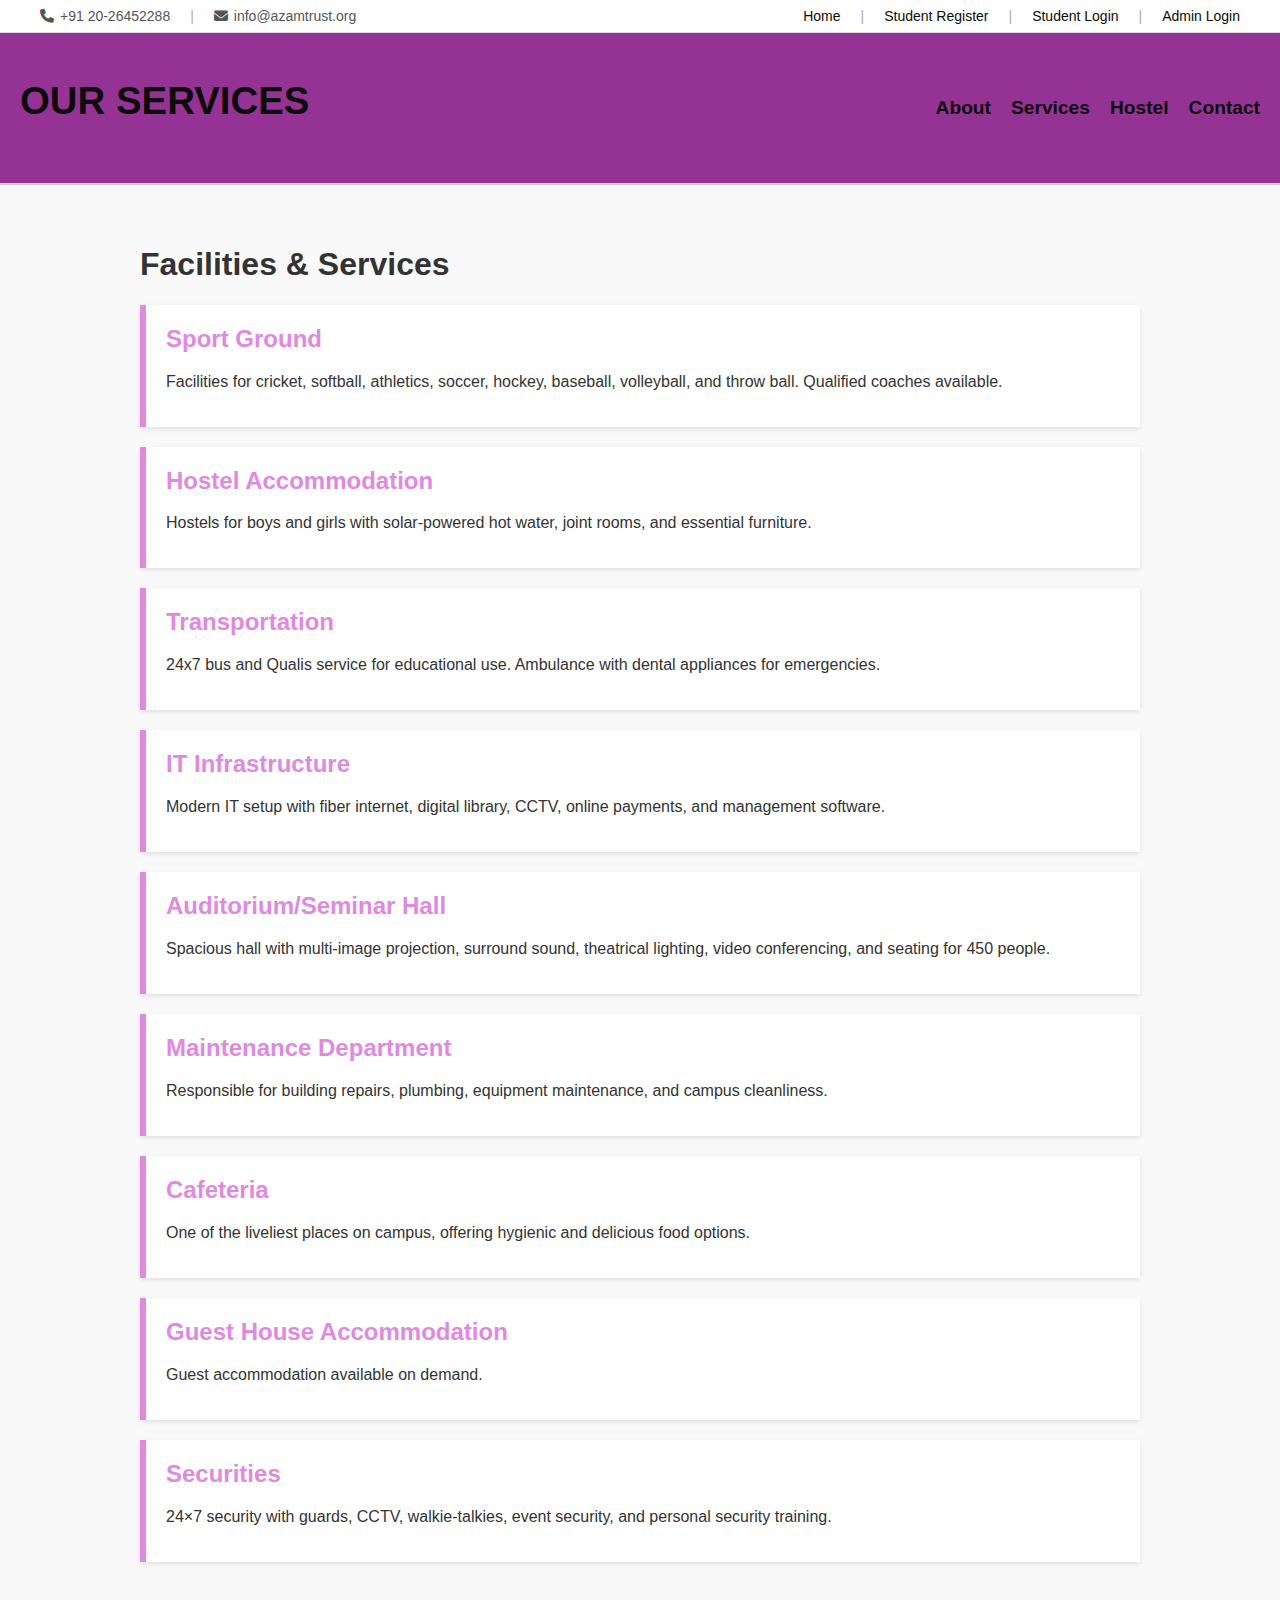
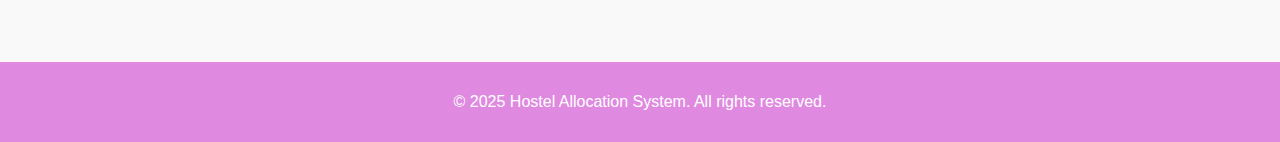
<file: services.html>
<!DOCTYPE html>
<html lang="en">
<head>
  <meta charset="UTF-8">
  <title>Services - ROOM4U</title>
  <link rel="stylesheet" href="service.css">
  <!-- Font Awesome -->
  <link rel="stylesheet" href="https://cdnjs.cloudflare.com/ajax/libs/font-awesome/6.5.0/css/all.min.css">
</head>
<body>

    <div class="top-bar">
    <div class="top-left">
      <span><i class="fa fa-phone"></i> +91 20-26452288</span>
      <span class="divider">|</span>
      <span><i class="fa fa-envelope"></i> info@azamtrust.org</span>
    </div>
    <div class="top-right">
      <a href="index1.html">Home</a>
      <span class="divider">|</span>
      <a href="register.html">Student Register</a>
      <span class="divider">|</span>
      <a href="login.html">Student Login</a>
      <span class="divider">|</span>
      <a href="admin.html">Admin Login</a>
    </div>
  </div>

  <!-- Header -->
  <header class="site-header">
    <h1>OUR SERVICES</h1>
    <nav class="main-nav">
    <ul>
      <li><a href="about.html">About</a></li>
      <li><a href="services.html">Services</a></li>
      <li><a href="hostel.html">Hostel</a></li>
      <li><a href="contact.html">Contact</a></li>
    </ul>
  </nav>
  </header>

  <main>
    <h1>Facilities & Services</h1>

    <section class="service">
      <h2>Sport Ground</h2>
      <p>Facilities for cricket, softball, athletics, soccer, hockey, baseball, volleyball, and throw ball. Qualified coaches available.</p>
    </section>

    <section class="service">
      <h2>Hostel Accommodation</h2>
      <p>Hostels for boys and girls with solar-powered hot water, joint rooms, and essential furniture.</p>
    </section>

    <section class="service">
      <h2>Transportation</h2>
      <p>24x7 bus and Qualis service for educational use. Ambulance with dental appliances for emergencies.</p>
    </section>

    <section class="service">
      <h2>IT Infrastructure</h2>
      <p>Modern IT setup with fiber internet, digital library, CCTV, online payments, and management software.</p>
    </section>

    <section class="service">
      <h2>Auditorium/Seminar Hall</h2>
      <p>Spacious hall with multi-image projection, surround sound, theatrical lighting, video conferencing, and seating for 450 people.</p>
    </section>

    <section class="service">
      <h2>Maintenance Department</h2>
      <p>Responsible for building repairs, plumbing, equipment maintenance, and campus cleanliness.</p>
    </section>

    <section class="service">
      <h2>Cafeteria</h2>
      <p>One of the liveliest places on campus, offering hygienic and delicious food options.</p>
    </section>

    <section class="service">
      <h2>Guest House Accommodation</h2>
      <p>Guest accommodation available on demand.</p>
    </section>

    <section class="service">
      <h2>Securities</h2>
      <p>24×7 security with guards, CCTV, walkie-talkies, event security, and personal security training.</p>
    </section>
  </main>

  <footer>
    <p>&copy; 2025 Hostel Allocation System. All rights reserved.</p>
  </footer>
</body>
</html>
</file>
<file: about.css>
body {
  margin: 0;
  font-family: Arial, sans-serif;
  background: #fff;
  color: #333;
}

/* --- TOP BAR --- */
.top-bar {
  display: flex;
  justify-content: space-between;
  align-items: center;
  background: #fff;
  border-bottom: 1px solid #ddd;
  padding: 8px 40px;
  font-size: 14px;
  color: #555;
}

.top-left {
  display: flex;
  align-items: center;
  gap: 20px;
}

.top-left span {
  display: flex;
  align-items: center;
  gap: 6px;
}

.top-right {
  display: flex;
  align-items: center;
  gap: 20px;
}

.top-right a {
  text-decoration: none;
  color: #0b0b0b;
}

.top-right a:hover {
  text-decoration: underline;
}

.divider {
  color: #aaa;
}

/* --- HEADER --- */
header {
  text-align: center;
  padding: 20px;
  background: #953394;
}
.site-header {
  display: flex;
  justify-content: space-between;
  align-items: center;
  background-color: #953394;
  padding: 20px;
  border-bottom: 2px solid #ccc;
  font-size: 1.2em;
  color: #0b0b0b;
  font-weight:lighter;
}
.main-nav ul {
  list-style: none;
  display: flex;
  gap: 20px;
  margin: 0;
  padding: 0;
}

.main-nav a {
  text-decoration: none;
  color: #0b0b0b;
  font-weight: bold;
}

.main-nav a:hover {
  text-decoration: underline;
}

header h1 {
  margin: 0;
  color: #333;
}

/* --- MAIN CONTENT --- */
.main-content {
  padding: 20px 40px;
}

.main-content h2 {
  color: #e089e3;
  margin-top: 20px;
}

.main-content ul {
  margin: 10px 0 20px 20px;
  line-height: 1.8;
}

/* --- FOOTER --- */
footer {
  text-align: center;
  background: #e089e3;
  padding: 15px;
  font-size: 13px;
  color: #555;
  margin-top: 30px;
}
</file>
<file: admin.css>
body {
  font-family: 'Segoe UI', sans-serif;
  margin: 0;
  background-color: #f4f4f4;
  color: #333;
}

header {
  background-color: #953394;
  color: black;
  text-align: center;
  padding: 20px;
}

.container {
  display: flex;
  max-width: 1000px;
  margin: 40px auto;
  background: white;
  box-shadow: 0 0 10px rgba(0,0,0,0.1);
  border-radius: 8px;
  overflow: hidden;
}

.sidebar {
  background-color: #e089e0;
  color: white;
  display: flex;
  flex-direction: column;
  padding: 20px;
  width: 200px;
}
.sidebar a {
  color: white;
  text-decoration: none;
  margin-bottom: 15px;
  font-weight: bold;
}
.sidebar a:hover {
  text-decoration: underline;
}

.login-form {
  flex: 1;
  padding: 30px;
}
.login-form h2 {
  margin-bottom: 20px;
}
form label {
  display: block;
  margin-top: 15px;
}
form input,
form select {
  width: 100%;
  padding: 10px;
  margin-top: 5px;
  border: 1px solid #ccc;
  border-radius: 4px;
}
.actions {
  display: flex;
  justify-content: space-between;
  align-items: center;
  margin-top: 20px;
}
.actions a {
  color: #e089e0;
  text-decoration: none;
}
.actions a:hover {
  text-decoration: underline;
}
button {
  padding: 10px 20px;
  background-color: #e089e0;
  color: white;
  border: none;
  border-radius: 4px;
  cursor: pointer;
}
button:hover {
  background-color: #e089e0;
}
</file>
<file: contact.css>
body {
  font-family: 'Segoe UI', sans-serif;
  margin: 0;
  padding: 0;
  background-color: #f9f9f9;
}
/* --- TOP BAR --- */
.top-bar {
  display: flex;
  justify-content: space-between;
  align-items: center;
  background: #fff;
  border-bottom: 1px solid #ddd;
  padding: 8px 40px;
  font-size: 14px;
  color: #555;
}

.top-left {
  display: flex;
  align-items: center;
  gap: 20px;
}

.top-left span {
  display: flex;
  align-items: center;
  gap: 6px;
}

.top-right {
  display: flex;
  align-items: center;
  gap: 20px;
}

.top-right a {
  text-decoration: none;
  color: #0b0b0b;
}

.top-right a:hover {
  text-decoration: underline;
}

.divider {
  color: #aaa;
}

header {
  text-align: center;
  padding: 20px;
  background: #953394;
}
.site-header {
  display: flex;
  justify-content: space-between;
  align-items: center;
  background-color: #953394;
  padding: 20px;
  border-bottom: 2px solid #ccc;
  font-size: 1.2em;
  color: #0b0b0b;
  font-weight:lighter;
}
.main-nav ul {
  list-style: none;
  display: flex;
  gap: 20px;
  margin: 0;
  padding: 0;
}

.main-nav a {
  text-decoration: none;
  color: #0b0b0b;
  font-weight: bold;
}

.main-nav a:hover {
  text-decoration: underline;
}

.map-container iframe {
  width: 100%;
  height: 300px;
  border: none;
}

.contact-section {
  display: flex;
  flex-wrap: wrap;
  justify-content: space-between;
  padding: 40px 20px;
  background-color: #fff;
}

.contact-form, .contact-details {
  flex: 1 1 45%;
  margin: 20px;
}

.contact-form h2, .contact-details h2 {
  color: #e089e0;
  margin-bottom: 20px;
}

.contact-form input, .contact-form textarea {
  width: 100%;
  padding: 12px;
  margin-bottom: 15px;
  border: 1px solid #ccc;
  border-radius: 6px;
  font-size: 1em;
}

.form-buttons {
  display: flex;
  gap: 10px;
}

button {
  padding: 10px 20px;
  border: none;
  background-color: #e089e0;
  color: white;
  border-radius: 6px;
  cursor: pointer;
  font-weight: bold;
}

button.cancel {
  background-color: green;
}

.contact-details p {
  font-size: 1em;
  line-height: 1.6;
}

footer {
  text-align: center;
  padding: 20px;
  background-color: #e089e0;
  color: white;
  font-size: 0.9em;
}
</file>
<file: forget.css>
/* General Page Styling */
body {
  font-family: 'Segoe UI', sans-serif;
  margin: 0;
  background-color: #f2f2f2;
  color: #333;
}

/* Header */
header {
  background-color: #953394;
  color: white;
  text-align: center;
  padding: 20px;
}

/* Layout Container */
.container {
  display: flex;
  max-width: 1000px;
  margin: 40px auto;
  background-color: white;
  box-shadow: 0 0 10px rgba(0,0,0,0.1);
  border-radius: 8px;
  overflow: hidden;
}

/* Sidebar Navigation */
.sidebar {
  background-color: #e089e0;
  width: 200px;
  padding: 20px;
  display: flex;
  flex-direction: column;
}
.sidebar a {
  color: white;
  text-decoration: none;
  margin-bottom: 15px;
  font-weight: bold;
}
.sidebar a:hover {
  text-decoration: underline;
}

/* Form Section */
.form-section {
  flex: 1;
  padding: 30px;
}
.form-section h2 {
  margin-bottom: 20px;
  color: #e089e0;
}

/* Form Elements */
form label {
  display: block;
  margin-top: 15px;
  font-weight: 500;
}
form input,
form select {
  width: 100%;
  padding: 10px;
  margin-top: 5px;
  border: 1px solid #ccc;
  border-radius: 4px;
  font-size: 14px;
}

/* Submit Button */
button {
  margin-top: 25px;
  padding: 10px 20px;
  background-color: #e089e0;
  color: white;
  border: none;
  border-radius: 4px;
  font-size: 15px;
  cursor: pointer;
}
button:hover {
  background-color: #e089e0;
}
</file>
<file: hostel.css>
body {
  margin: 0;
  font-family: Arial, sans-serif;
  background: #fff;
  color: #333;
}

/* --- TOP BAR --- */
.top-bar {
  display: flex;
  justify-content: space-between;
  align-items: center;
  background: #fff;
  border-bottom: 1px solid #ddd;
  padding: 8px 40px;
  font-size: 14px;
  color: #555;
}

.top-left, .top-right {
  display: flex;
  align-items: center;
  gap: 20px;
}

.top-left span {
  display: flex;
  align-items: center;
  gap: 6px;
}

.top-right a {
  text-decoration: none;
  color: #0b0b0b;
}

.top-right a:hover {
  text-decoration: underline;
}

.divider {
  color: #aaa;
}

/* --- HEADER --- */
header {
  text-align: center;
  padding: 20px;
  background: #953394;
}
.site-header {
  display: flex;
  justify-content: space-between;
  align-items: center;
  background-color: #953394;
  padding: 20px;
  border-bottom: 2px solid #ccc;
  font-size: 1.2em;
  color: #0b0b0b;
  font-weight:lighter;
}
.main-nav ul {
  list-style: none;
  display: flex;
  gap: 20px;
  margin: 0;
  padding: 0;
}

.main-nav a {
  text-decoration: none;
  color: #0b0b0b;
  font-weight: bold;
}

.main-nav a:hover {
  text-decoration: underline;
}

header h1 {
  margin: 0;
  color: #0b0b0b;
}

header p {
  margin-top: 8px;
  font-size: 16px;
  color: #0b0b0b;
}

/* --- HOSTEL SECTION --- */
.hostel-section {
  display: flex;
  justify-content: space-around;
  flex-wrap: wrap;
  padding: 40px;
  gap: 30px;
}

.hostel-card {
  background: #fff;
  border: 1px solid #ddd;
  border-radius: 10px;
  padding: 20px;
  width: 45%;
  min-width: 300px;
  box-shadow: 0 2px 6px rgba(0,0,0,0.1);
  transition: transform 0.3s ease;
}

.hostel-card:hover {
  transform: translateY(-5px);
}

.hostel-card img {
  width: 100%;
  height: 200px;
  object-fit: cover;
  border-radius: 8px;
  margin-bottom: 15px;
}

.hostel-card h2 {
  color: #e089e0;
}

.hostel-card p {
  margin: 10px 0 15px;
  line-height: 1.6;
}

.hostel-card ul {
  margin: 0;
  padding-left: 20px;
  line-height: 1.8;
}
.admission-process {
  background-color: #f3daf4;
  padding: 30px 20px;
  margin: 40px auto;
  max-width: 800px;
  
  box-shadow: 0 2px 8px rgba(0,0,0,0.1);
}

.admission-process h2 {
  text-align: center;
  margin-bottom: 20px;
}

.admission-process ol {
  list-style: none;
  padding-left: 0;
  font-size: 1.1em;
}

.admission-process li {
  background: #ffffff;
  margin-bottom: 10px;
  padding: 12px 18px;
  border-radius: 6px;
  box-shadow: 0 1px 4px rgba(0,0,0,0.05);
  border-left: 4px solid ;
}


/* --- FOOTER --- */
footer {
  text-align: center;
  background: #e089e0;
  padding: 15px;
  font-size: 13px;
  color: #e8e3e3;
  margin-top: 30px;
}
</file>
<file: style3.css>
body {
  font-family: Arial, sans-serif;
  padding: 0px;
  margin: 0;
  background-color: #fdfdfd;
}
.header {
  text-align: center;
  padding: 20px;
  background-color: #953394;
}

nav {
  margin-top: 10px;
}

nav a {
  margin: 0 10px;
  text-decoration: none;
  color: #333;
  font-weight: bold;
}

nav a:hover {
  color: #e089e0;
}
h2 {
  color: green;
}

form {
  max-width: 1000px;
  background: #fff;
  padding: 20px;
  border-radius: 10px;
  box-shadow: 0px 0px 10px #ccc;
}

label {
  font-weight: bold;
  display: block;
  margin-bottom: 5px;
}

input, select, textarea {
  padding: 8px;
  width: 100%;
  max-width: 300px;
  margin-bottom: 10px;
  border: 1px solid #ccc;
  border-radius: 4px;
}

textarea {
  width: 100%;
  max-width: 600px;
}

.required {
  color: red;
}

.note {
  color: red;
  font-size: 12px;
}

.section-title {
  background-color: #953395;
  padding: 10px;
  font-weight: bold;
  margin-top: 30px;
  margin-bottom: 10px;
  border-left: 5px solid #953395;
}

.row {
  display: flex;
  flex-wrap: wrap;
  gap: 20px;
}

.col {
  flex: 1;
  min-width: 250px;
}

button {
  background-color: #953395;
  color: white;
  border: none;
  padding: 10px 25px;
  font-size: 16px;
  border-radius: 5px;
  cursor: pointer;
}

button:hover {
  background-color: #953395;
}
</file>
<file: service.css>
body {
  font-family: 'Segoe UI', sans-serif;
  margin: 0;
  padding: 0;
  background-color: #f9f9f9;
  color: #333;
}

.top-bar {
  display: flex;
  justify-content: space-between;
  align-items: center;
  background: #fff;
  border-bottom: 1px solid #ddd;
  padding: 8px 40px;
  font-size: 14px;
  color: #555;
}

.top-left {
  display: flex;
  align-items: center;
  gap: 20px;
}

.top-left span {
  display: flex;
  align-items: center;
  gap: 6px;
}

.top-right {
  display: flex;
  align-items: center;
  gap: 20px;
}

.top-right a {
  text-decoration: none;
  color: #0b0b0b;
}

.top-right a:hover {
  text-decoration: underline;
}

.divider {
  color: #aaa;
}
header {
  background-color: #953394;
  padding: 10px 0;
  text-align: center;
}
.site-header {
  display: flex;
  justify-content: space-between;
  align-items: center;
  background-color: #953394;
  padding: 20px;
  border-bottom: 2px solid #ccc;
  font-size: 1.2em;
  color: #0b0b0b;
  font-weight:lighter;
}
.main-nav ul {
  list-style: none;
  display: flex;
  gap: 20px;
  margin: 0;
  padding: 0;
}

.main-nav a {
  text-decoration: none;
  color: #0b0b0b;
  font-weight: bold;
}

.main-nav a:hover {
  text-decoration: underline;
}


main {
  padding: 40px 20px;
  max-width: 1000px;
  margin: auto;
}

header h1 {
  text-align: center;
  margin-bottom: 40px;
  color: #0b0b0b;
}

.service {
  background-color: #fff;
  border-left: 6px solid #e089e0;
  padding: 20px;
  margin-bottom: 20px;
  box-shadow: 0 2px 5px rgba(0,0,0,0.1);
}

.service h2 {
  margin-top: 0;
  color: #e089e0;
}

footer {
  background-color: #e089e0;
  color: #fff;
  text-align: center;
  padding: 15px 0;
  margin-top: 40px;
}
</file>
<file: style.css>
/* ===== RESET ===== */
* {
  margin: 0; padding: 0;
  box-sizing: border-box;
  font-family: 'Poppins', sans-serif;
}

body {
  background: #fff;
  color: #333;
  scroll-behavior: smooth;
}

/* ===== NAVBAR ===== */
header {
  position: fixed;
  width: 100%;
  background: #fff;
  padding: 15px 50px;
  box-shadow: 0 2px 10px rgba(0,0,0,0.1);
  z-index: 1000;
}
.navbar {
  display: flex; justify-content: space-between; align-items: center;
}
.logo {
  font-size: 1.8rem;
  font-weight: bold;
  color: #ff4f93;
}
.nav-links {
  list-style: none;
  display: flex;
  gap: 20px;
}
.nav-links li a {
  text-decoration: none;
  color: #333;
  font-weight: 500;
  transition: 0.3s;
}
.nav-links li a:hover { color: #ff4f93; }
.hamburger {
  display: none;
  font-size: 2rem;
  cursor: pointer;
}

/* ===== HOME ===== */
.home {
  display: flex;
  flex-direction: column;
  justify-content: center;
  align-items: center;
  text-align: center;
  height: 100vh;
  background: linear-gradient(135deg, #ffe6f0, #ffffff);
  position: relative;
  overflow: hidden;
}
.home h2 { font-size: 2.5rem; }
.highlight { color: #ff4f93; font-weight: bold; }
.typing { font-size: 1.5rem; margin: 10px 0; color: #555; }
.btn {
  display: inline-block;
  margin-top: 20px;
  padding: 12px 25px;
  background: #ff4f93;
  color: #fff;
  border-radius: 30px;
  text-decoration: none;
  font-weight: bold;
  transition: 0.3s;
}
.btn:hover { background: #ff2f7a; transform: scale(1.05); }

/* ===== FLOATING SHAPES ===== */
.floating-shapes .shape {
  position: absolute;
  border-radius: 50%;
  background: rgba(255,79,147,0.2);
  animation: float 8s ease-in-out infinite;
}
.shape1 { width: 80px; height: 80px; top: 20%; left: 10%; }
.shape2 { width: 100px; height: 100px; bottom: 25%; right: 15%; }
.shape3 { width: 60px; height: 60px; bottom: 15%; left: 20%; }
@keyframes float {
  0% { transform: translateY(0px); }
  50% { transform: translateY(-30px); }
  100% { transform: translateY(0px); }
}

/* ===== SECTION STYLING ===== */
.section { padding: 100px 10%; min-height: 80vh; border-radius: 50px 50px 0 0; }
.section h2 { text-align: center; margin-bottom: 30px; color: #ff4f93; }

/* Section Backgrounds */
.about { background: #ffc1da; }
.skills { background: #ffffff; box-shadow: inset 0 0 100px rgba(255,79,147,0.05); }
.projects { background: linear-gradient(135deg, #ffc1da, #fff0f6); }
.contact { background: #ffc1da; box-shadow: inset 0 0 100px rgba(255,79,147,0.08); }

/* ===== SKILLS CIRCULAR ANIMATION ===== */
.skills-container {
  display: flex;
  flex-wrap: wrap;
  justify-content: center;
  gap: 40px;
  margin-top: 40px;
}

.skill-circle {
  position: relative;
  width: 120px; height: 120px;
  text-align: center;
}

.skill-circle svg {
  position: relative;
  width: 120px; height: 120px;
  transform: rotate(-90deg);
}

.skill-circle circle {
  width: 100%; height: 100%;
  fill: none;
  stroke-width: 10;
  stroke-linecap: round;
}

.skill-circle circle:first-child { stroke: #f8cde1; }
.skill-circle circle:last-child { stroke: #ff4f93; stroke-dasharray: 314; stroke-dashoffset: 314; transition: stroke-dashoffset 2s ease; }

.skill-circle h3 {
  position: absolute;
  width: 100%;
  top: 40%;
  font-size: 1rem;
  color: #ff4f93;
}

.skill-circle .skill-percent {
  position: absolute;
  width: 100%;
  top: 60%;
  font-weight: bold;
  color: #333;
}
.bubbles { position: fixed; top:0; left:0; width:100%; height:100%; z-index:-1; overflow:hidden; background:#fff; }
.bubbles span {
  position: absolute;
  bottom: -50px;
  display: block;
  width: 20px;
  height: 20px;
  background: rgba(255, 182, 193, 0.6);
  border-radius: 50%;
  animation: bubble 10s linear infinite;
  left: 50%; 
}


@keyframes bubble {
  0% {
    transform: translateX(-50%) translateY(0) scale(1);
    opacity: 0.6;
  }
  50% {
    transform: translateX(calc(-50% + 30px)) translateY(-300px) scale(1.2);
    opacity: 1;
  }
  100% {
    transform: translateX(calc(-50% - 30px)) translateY(-600px) scale(1);
    opacity: 0;
  }
}

/* ===== PROFILE CARD & ABOUT TEXT ===== */
.about-content {
  display: flex;
  flex-wrap: wrap;
  justify-content: center;
  align-items: flex-start;
  gap: 50px;
  margin-top: 30px;
}

.profile-card {
  background: #fff0f6;
  padding: 25px;
  border-radius: 20px;
  width: 300px;
  text-align: center;
  box-shadow: 0 10px 20px rgba(255,79,147,0.2);
  transition: transform 0.3s;
}
.profile-card:hover { transform: translateY(-10px); }

.profile-card img {
  width: 120px;
  height: 120px;
  border-radius: 50%;
  object-fit: cover;
  margin-bottom: 15px;
}

.profile-card h3 { color: #ff4f93; margin-bottom: 5px; }
.profile-card p { color: #333; font-size: 0.9rem; margin-bottom: 10px; }
.profile-card .hobbies span {
  display: inline-block;
  background: #ffe6f0;
  color: #ff4f93;
  padding: 5px 10px;
  margin: 3px;
  border-radius: 15px;
  font-size: 0.8rem;
}
.profile-card .fun-fact {
  font-style: italic;
  font-size: 0.85rem;
  color: #ff4f93;
  margin-top: 10px;
}

/* About Text */
.about-text {
  max-width: 600px;
  color: #333;
  font-size: 1rem;
  line-height: 1.6;
}

/* Reveal Animations for About Me */
.profile-card.reveal-left,
.about-text.reveal-right {
  opacity: 0;
  transition: all 1s ease;
}

.profile-card.reveal-left.active { opacity: 1; transform: translateX(0); }
.about-text.reveal-right.active { opacity: 1; transform: translateX(0); }

.profile-card.reveal-left { transform: translateX(-60px); }
.about-text.reveal-right { transform: translateX(60px); }

/* ===== PROJECTS ===== */
.project-grid {
  display: grid;
  grid-template-columns: repeat(auto-fit, minmax(220px, 1fr));
  gap: 20px;
}
.project-card {
  padding: 30px;
  background: #fff;
  border: 2px solid #ff4f93;
  border-radius: 15px;
  text-align: center;
  font-weight: bold;
  transition: 0.3s;
}
.project-card:hover { background: #ff4f93; color: #fff; transform: translateY(-10px); }

.resume .btn {
  padding: 12px 25px;
  font-weight: bold;
  border-radius: 30px;
  text-decoration: none;
  transition: 0.3s;
}

.resume .btn:hover {
  background: #ff2f7a;
  transform: scale(1.05);
}

/* ===== CONTACT ===== */
form { display: flex; flex-direction: column; gap: 15px; max-width: 500px; margin: auto; }
form input, form textarea { padding: 12px; border: 1px solid #ccc; border-radius: 8px; }
form button { cursor: pointer; }


/* ===== FOOTER ===== */
footer { text-align: center; padding: 20px; background: #ff4f93; color: #fff; margin-top: 50px; }

/* ===== GENERAL REVEAL ANIMATIONS ===== */
.reveal { opacity: 0; transition: all 1s ease; }
.reveal-left { transform: translateX(-60px); }
.reveal-left.active { opacity: 1; transform: translateX(0); }
.reveal-right { transform: translateX(60px); }
.reveal-right.active { opacity: 1; transform: translateX(0); }
.reveal-up { transform: translateY(60px); }
.reveal-up.active { opacity: 1; transform: translateY(0); }
.reveal-zoom { transform: scale(0.8); }
.reveal-zoom.active { opacity: 1; transform: scale(1); }

/* ===== BACKGROUND FLOATING ANIMATION ===== */
.bg-animation { position: fixed; top:0; left:0; width:100%; height:100%; z-index:-1; overflow:hidden; background:#fff; }
.bg-animation span {
  position: absolute;
  display: block;
  width: 20px; height: 20px;
  background: rgba(255,79,147,0.2);
  border-radius: 50%;
  bottom: -100px;
  animation: floatUp 15s infinite;
}
.bg-animation span:nth-child(1){ left:20%; width:40px; height:40px; animation-duration:18s; }
.bg-animation span:nth-child(2){ left:50%; width:25px; height:25px; animation-duration:12s; }
.bg-animation span:nth-child(3){ left:70%; width:35px; height:35px; animation-duration:20s; }
.bg-animation span:nth-child(4){ left:10%; width:15px; height:15px; animation-duration:10s; }
.bg-animation span:nth-child(5){ left:85%; width:30px; height:30px; animation-duration:25s; }
.bg-animation span:nth-child(6){ left:40%; width:20px; height:20px; animation-duration:14s; }
.bg-animation span:nth-child(7){ left:60%; width:45px; height:45px; animation-duration:22s; }
.bg-animation span:nth-child(8){ left:30%; width:18px; height:18px; animation-duration:16s; }

@keyframes floatUp {
  0% { transform: translateY(0) scale(1); opacity:0; }
  50% { opacity:0.6; }
  100% { transform: translateY(-110vh) scale(1.5); opacity:0; }
}

/* ===== RESPONSIVE ===== */
@media(max-width:768px){
  .nav-links{ position:absolute; top:70px; right:0; background:#fff; width:200px; height:0; overflow:hidden; flex-direction:column; text-align:center; transition:height 0.3s; }
  .nav-links.open{ height:250px; }
  .hamburger{ display:block; color:#ff4f93; }
  .about-content { flex-direction: column; align-items: center; }
}
</file>
<file: cont.css>
/* Reset & Base Styles */
* {
  margin: 0;
  padding: 0;
  box-sizing: border-box;
}
body {
  font-family: 'Segoe UI', sans-serif;
  background-color: #f4f4f4;
  color: #333;
  line-height: 1.6;
}

/* Header */
header {
  background-color: #953394;
  color: white;
  text-align: center;
  padding: 20px;
}
header h1 {
  font-size: 28px;
  margin-bottom: 5px;
}
header p {
  font-size: 16px;
}

/* Layout Container */
.container {
  display: flex;
  max-width: 1000px;
  margin: 40px auto;
  background-color: white;
  box-shadow: 0 0 10px rgba(0,0,0,0.1);
  border-radius: 8px;
  overflow: hidden;
}

/* Sidebar Navigation */
.sidebar {
  background-color: #e089e0;
  width: 200px;
  padding: 20px;
  display: flex;
  flex-direction: column;
}
.sidebar a {
  color: white;
  text-decoration: none;
  margin-bottom: 15px;
  font-weight: bold;
  font-size: 16px;
  transition: color 0.3s ease;
}
.sidebar a:hover {
  text-decoration: underline;
}

/* Info Section */
.info-section {
  flex: 1;
  padding: 30px;
}
.info-section h2 {
  font-size: 24px;
  margin-bottom: 20px;
  color: #e089e0;
}
.info-section p {
  margin-bottom: 15px;
  font-size: 15px;
}

/* Responsive Design */
@media (max-width: 768px) {
  .container {
    flex-direction: column;
  }
  .sidebar {
    width: 100%;
    flex-direction: row;
    justify-content: space-around;
  }
  .sidebar a {
    margin-bottom: 0;
  }
}
</file>
<file: login.css>
/* Reset and base styles */
* {
    margin: 0;
    padding: 0;
    box-sizing: border-box;
}

body {
    font-family: 'Segoe UI', sans-serif;
    background-color: #f4f4f4;
    color: #333;
}

/* Header styling */
header {
    background-color: #953394;
    color: black;
    padding: 20px;
    text-align: center;
}

nav ul {
    list-style: none;
    display: flex;
    justify-content: center;
    gap: 20px;
    margin-top: 10px;
}

nav a {
    color: black;
    text-decoration: none;
    font-weight: bold;
}

nav a:hover {
    text-decoration: underline;
}

/* Main container */
.login-container {
    display: flex;
    justify-content: center;
    align-items: center;
    padding: 40px;
    gap: 50px;
}

/* Graphic section */
.graphic img {
    max-width: 300px;
    height: auto;
}

/* Login form */
.login-form {
    background-color: white;
    padding: 30px;
    border-radius: 8px;
    box-shadow: 0 0 10px rgba(0,0,0,0.1);
    width: 300px;
}

.login-form h2 {
    margin-bottom: 20px;
    color: #e089e0;
}

.login-form label {
    display: block;
    margin-bottom: 5px;
    font-weight: bold;
}

.login-form input {
    width: 100%;
    padding: 10px;
    margin-bottom: 15px;
    border: 1px solid #ccc;
    border-radius: 4px;
}

.login-form button {
    width: 100%;
    padding: 10px;
    background-color: #e089e0;
    color: white;
    border: none;
    border-radius: 4px;
    cursor: pointer;
}

.login-form button:hover {
    background-color: #e089e0;
}

.form-links {
    margin-top: 10px;
    display: flex;
    justify-content: space-between;
}

.form-links a {
    font-size: 0.9em;
    color: #e089e0;
    text-decoration: none;
}

.form-links a:hover {
    text-decoration: underline;
}

/* Footer */
footer {
    background-color: #e089e0;
    color: white;
    text-align: center;
    padding: 15px;
    margin-top: 40px;
}

footer a {
    color: white;
    text-decoration: none;
}
</file>
